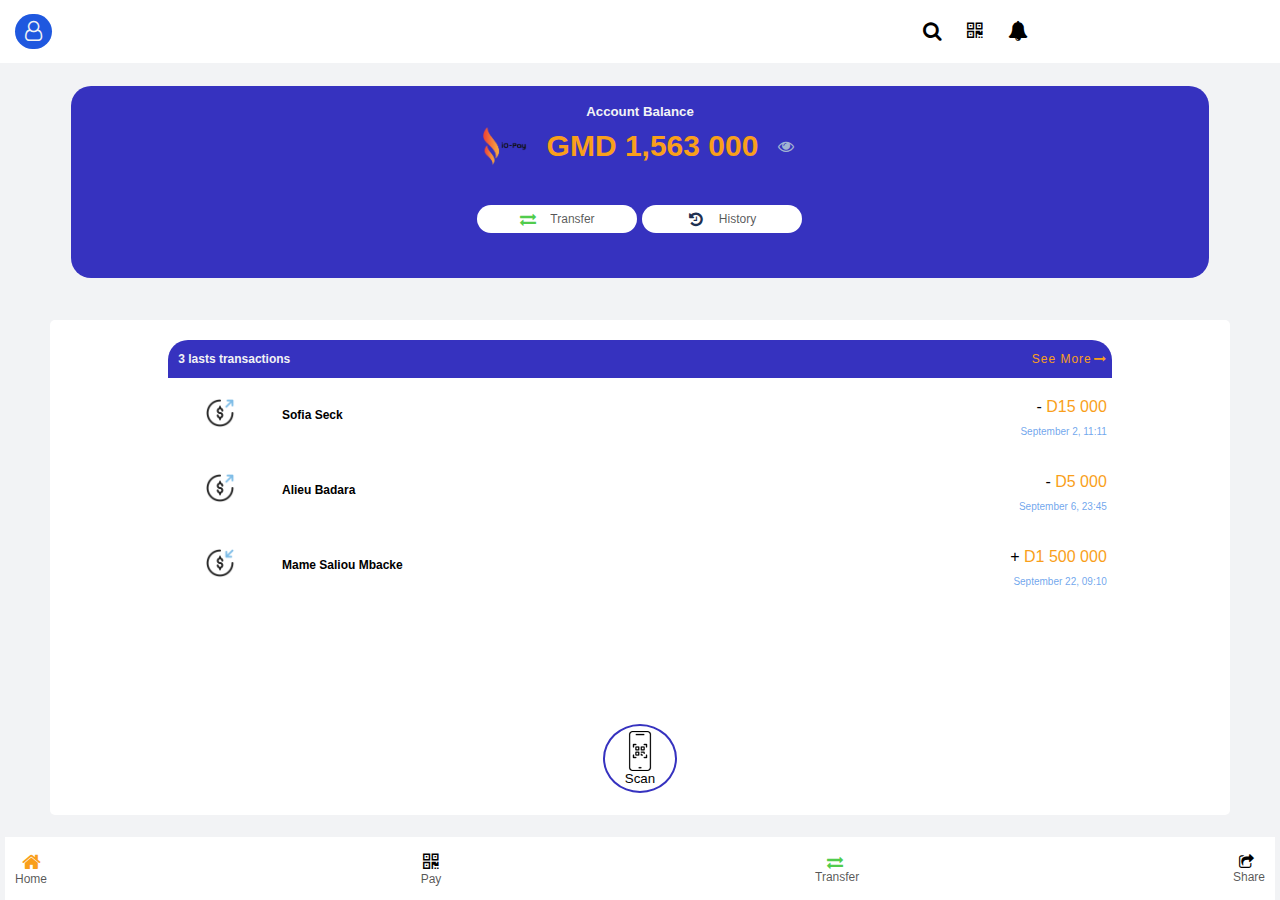
<file: index.html>
<!DOCTYPE html>
<html lang="en">

<head>
    <meta charset="UTF-8">
    <meta http-equiv="X-UA-Compatible" content="IE=edge">
    <meta name="viewport" content="width=device-width, initial-scale=1.0">
    <title>iO-Pay</title>
    <link rel="stylesheet" href="./styles.css" />
    <link href="https://fonts.cdnfonts.com/css/gill-sans-std" rel="stylesheet">
    <link rel="stylesheet" href="https://cdnjs.cloudflare.com/ajax/libs/font-awesome/4.7.0/css/font-awesome.min.css">
    <!-- <link rel="stylesheet" href="https://fonts.googleapis.com/css2?family=Roboto:wght@400;700&display=swap"> -->

</head>


<body class="body">
    <div class="navbar">
        <div class="profileImg">
            <a href="/login.html" class="linkIcon">
                <i class="fa fa-user-o" aria-hidden="true" style="font-size: 20px;"></i>
                <!-- <i class="fa fa-user-o" aria-hidden="true" style="color: aliceblue;"></i> -->
            </a>
        </div>
        <!-- <div class="iopayIcon">
            <img src="./images/iopayicon.png" alt="recieveIcon" width="45px" height="40px">
        </div> -->
        <div class="navLink">
            <ul class="itemContainer">
                <li class="navList">
                    <i class="fa fa-search" aria-hidden="true" style="font-size: 20px;"></i>
                </li>
                <li class="navList">
                    <a href="/scanToPay.html" style="color:inherit">
                        <i class="fa fa-qrcode" aria-hidden="true" style="font-size: 20px;"></i>
                    </a>
                </li>
                <li class="navList">
                    <i class="fa fa-bell" aria-hidden="true" style="font-size: 20px;"></i>
                </li>
            </ul>
        </div>
    </div>


    <div class="homeArticle">


        <div class="head">
            <div class="soldContainer">
                <h5 class="soldeTitle">Account Balance</h5>
                <div class="mySold">
                     <img src="./images/iopayicon.png" alt="recieveIcon" width="45px" height="40px">
                     <!-- <img src="./images/dollar.png" alt="recieveIcon" width="40px" height="30px"> -->
                     <p class="solodNumber">GMD 1,563 000</p>
                     <i class="fa fa-eye" aria-hidden="true" style="width: 20px;"></i>
                </div>
            </div>

           

            <div class="secondNavContainer">
                <div class="item">
                    <a href="/transfer.html" class="aLinkHead">
                        <i class="fa fa-exchange" aria-hidden="true" style="width: 20px;"></i>
                        <span class="footerLabel">Transfer</span>
                    </a>
                    <a href="/history.html" class="aLinkHead">

                        <i class="fa fa-history" aria-hidden="true" style="width: 20px;"></i>
                        <span class="footerLabel">History</span>
                    </a>
                </div>

            </div>
        </div>


        <div class="bodyPage">
            <div class="lastBill" id="lastBillHome">
                <div class="headerbill">
                    <p class="textHeadBill">3 lasts transactions</p>
                    <span class="seePlus"><a href="/history.html"
                        style="display: flex;justify-content: center;align-items: center;color:inherit">See More <i style="margin-left: 2px;" class="fa fa-long-arrow-right" aria-hidden="true"></i></a></span>
                </div>
                <div class="bodyBill"> 
                    <div class="billInfo">
                        <div class="first">
                            <div class="iconContainer">
                                <div class="sendContainer">
                                    <img src="./images/send-money.png" alt="recieveIcon" width="30px" height="30px">
                                </div>
                            </div>
                            <div class="recieverNameContainer">
                                <span class="receiverName">Sofia Seck</span>
                             
                            </div>
                        </div>
                        <div class="moneyDetail">
                            <span class="sendAmount">- <span class="money">D15 000</span></span>
                            <p class="dateTransfert"> September 2, 11:11</p>
                        </div>
                    </div>

                    <div class="billInfo">
                        <div class="first">
                            <div class="iconContainer">
                                <div class="sendContainer">
                                    <img src="./images/send-money.png" alt="recieveIcon" width="30px" height="30px">
                                </div>
                            </div>
                            <div class="recieverNameContainer">
                                <span class="receiverName">Alieu Badara</span>
                                
                            </div>
                        </div>
                        <div class="moneyDetail">
                            <span class="sendAmount">- <span class="money">D5 000</span></span>
                            <p class="dateTransfert"> September 6, 23:45</p>
                        </div>
                    </div>

                    <div class="billInfo">
                        <div class="first">
                            <div class="iconContainer">
                                <div class="recieveContainer">
                                    <img src="./images/receive-money.png" alt="recieveIcon" width="30px" height="30px">
                                </div>
                            </div>
                            <div class="recieverNameContainer">
                                <span class="receiverName">Mame Saliou Mbacke</span>
                               
                            </div>
                        </div>
                        <div class="moneyDetail">
                            <span class="sendAmount">+ <span class="money">D1 500 000</span></span>
                            <p class="dateTransfert"> September 22, 09:10</p>
                        </div>
                    </div>



                </div>

                <div class="opencAMcONTAINER">
                    <button onclick="" class="scanBtn">
                        <img class="scanImg" src="./images/qr-code-scan.png" alt="recieveIcon" width="40px" height="40px">
                        <span>Scan</span>
                    </button>
                    
                </div>
            </div>
        </div>


    </div>

    <footer class="footer">
        <div class="footerLink">
            <ul class="footerItem">

                <li class="footerList" style="margin-left: -30px;">
                    <a href="/" class="footerList">
                        <i class="fa fa-home" aria-hidden="true" style="font-size: 20px;"></i>
                        <span class="footerLabel">Home</span>
                    </a>
                </li>

                <li class="footerList">
                    <a href="/scanToPay.html" class="footerList">
                        <i class="fa fa-qrcode" aria-hidden="true" style="font-size: 20px;"></i>
                        <span class="footerLabel">Pay</span>
                    </a>
                </li>
                <li class="footerList">
                    <a href="/transfer.html" class="footerList">
                        <i class="fa fa-exchange" aria-hidden="true" style="width: 20px;"></i>
                        <span class="footerLabel">Transfer</span>
                    </a>
                </li>
                <li class="footerList" style="margin-right: 10px;">
                    <i class="fa fa-share-square-o" aria-hidden="true" style="width: 20px;"></i>
                    <span class="footerLabel">Share</span>
                </li>
            </ul>
        </div>
    </footer>
</body>


</html>
</file>
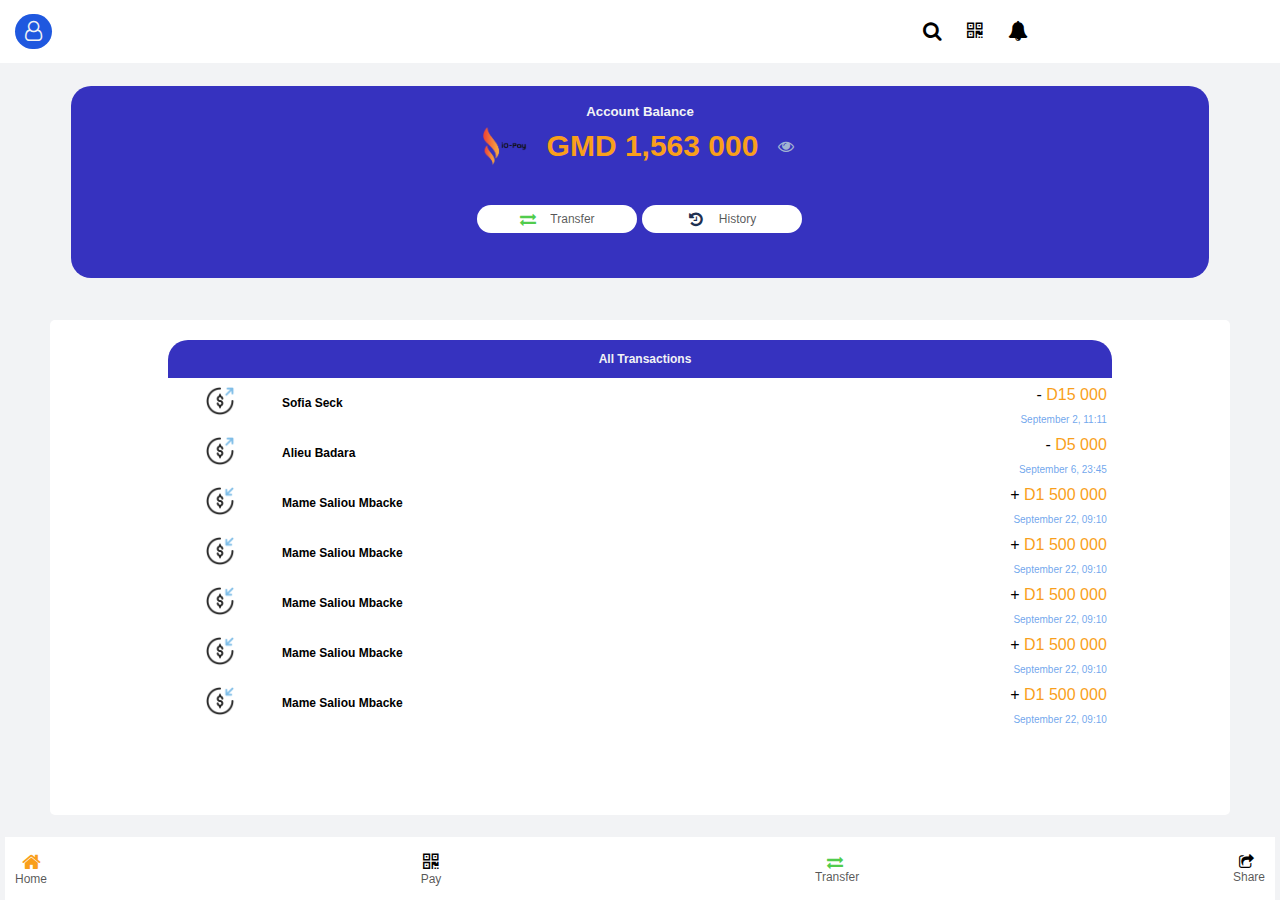
<file: history.html>
<!DOCTYPE html>
<html lang="en">

<head>
    <meta charset="UTF-8">
    <meta http-equiv="X-UA-Compatible" content="IE=edge">
    <meta name="viewport" content="width=device-width, initial-scale=1.0">
    <title>iO-Pay</title>
    <link rel="stylesheet" href="./history.css" />
    <link href="https://fonts.cdnfonts.com/css/gill-sans-std" rel="stylesheet">
    <link rel="stylesheet" href="https://cdnjs.cloudflare.com/ajax/libs/font-awesome/4.7.0/css/font-awesome.min.css">
    <!-- <link rel="stylesheet" href="https://fonts.googleapis.com/css2?family=Roboto:wght@400;700&display=swap"> -->

</head>


<body class="body">
    <div class="navbar">
        <div class="profileImg">
            <a href="/login.html" class="linkIcon">
                <i class="fa fa-user-o" aria-hidden="true" style="font-size: 20px;"></i>
                <!-- <i class="fa fa-user-o" aria-hidden="true" style="color: aliceblue;"></i> -->
            </a>
        </div>
        <!-- <div class="iopayIcon">
            <img src="./images/iopayicon.png" alt="recieveIcon" width="45px" height="40px">
        </div> -->
        <div class="navLink">
            <ul class="itemContainer">
                <li class="navList">
                    <i class="fa fa-search" aria-hidden="true" style="font-size: 20px;"></i>
                </li>
                <li class="navList">
                    <a href="/scanToPay.html" style="color:inherit">
                        <i class="fa fa-qrcode" aria-hidden="true" style="font-size: 20px;"></i>
                    </a>
                </li>
                <li class="navList">
                    <i class="fa fa-bell" aria-hidden="true" style="font-size: 20px;"></i>
                </li>
            </ul>
        </div>
    </div>


    <div class="homeArticle">


        <div class="head">
            <div class="soldContainer">
                <h5 class="soldeTitle">Account Balance</h5>
                <div class="mySold">
                     <img src="./images/iopayicon.png" alt="recieveIcon" width="45px" height="40px">
                     <!-- <img src="./images/dollar.png" alt="recieveIcon" width="40px" height="30px"> -->
                     <p class="solodNumber">GMD 1,563 000</p>
                     <i class="fa fa-eye" aria-hidden="true" style="width: 20px;"></i>
                </div>
            </div>

           

            <div class="secondNavContainer">
                <div class="item">
                    <a href="/transfer.html" class="aLinkHead">
                        <i class="fa fa-exchange" aria-hidden="true" style="width: 20px;"></i>
                        <span class="footerLabel">Transfer</span>
                    </a>
                    <a href="/history.html" class="aLinkHead">

                        <i class="fa fa-history" aria-hidden="true" style="width: 20px;"></i>
                        <span class="footerLabel">History</span>
                    </a>
                </div>

            </div>
        </div>


        <div class="bodyPage">
            <div class="lastBill" id="lastBillHome">
                <div class="headerbill">
                    <p class="textHeadBill">All Transactions</p>
                </div>
                <div class="bodyBill"> 
                    <div class="billInfo">
                        <div class="first">
                            <div class="iconContainer">
                                <div class="sendContainer">
                                    <img src="./images/send-money.png" alt="recieveIcon" width="30px" height="30px">
                                </div>
                            </div>
                            <div class="recieverNameContainer">
                                <span class="receiverName">Sofia Seck</span>
                             
                            </div>
                        </div>
                        <div class="moneyDetail">
                            <span class="sendAmount">- <span class="money">D15 000</span></span>
                            <p class="dateTransfert"> September 2, 11:11</p>
                        </div>
                    </div>

                    <div class="billInfo">
                        <div class="first">
                            <div class="iconContainer">
                                <div class="sendContainer">
                                    <img src="./images/send-money.png" alt="recieveIcon" width="30px" height="30px">
                                </div>
                            </div>
                            <div class="recieverNameContainer">
                                <span class="receiverName">Alieu Badara</span>
                                
                            </div>
                        </div>
                        <div class="moneyDetail">
                            <span class="sendAmount">- <span class="money">D5 000</span></span>
                            <p class="dateTransfert"> September 6, 23:45</p>
                        </div>
                    </div>

                    <div class="billInfo">
                        <div class="first">
                            <div class="iconContainer">
                                <div class="recieveContainer">
                                    <img src="./images/receive-money.png" alt="recieveIcon" width="30px" height="30px">
                                </div>
                            </div>
                            <div class="recieverNameContainer">
                                <span class="receiverName">Mame Saliou Mbacke</span>
                               
                            </div>
                        </div>
                        <div class="moneyDetail">
                            <span class="sendAmount">+ <span class="money">D1 500 000</span></span>
                            <p class="dateTransfert"> September 22, 09:10</p>
                        </div>
                    </div>
                    <div class="billInfo">
                        <div class="first">
                            <div class="iconContainer">
                                <div class="recieveContainer">
                                    <img src="./images/receive-money.png" alt="recieveIcon" width="30px" height="30px">
                                </div>
                            </div>
                            <div class="recieverNameContainer">
                                <span class="receiverName">Mame Saliou Mbacke</span>
                               
                            </div>
                        </div>
                        <div class="moneyDetail">
                            <span class="sendAmount">+ <span class="money">D1 500 000</span></span>
                            <p class="dateTransfert"> September 22, 09:10</p>
                        </div>
                    </div>
                    <div class="billInfo">
                        <div class="first">
                            <div class="iconContainer">
                                <div class="recieveContainer">
                                    <img src="./images/receive-money.png" alt="recieveIcon" width="30px" height="30px">
                                </div>
                            </div>
                            <div class="recieverNameContainer">
                                <span class="receiverName">Mame Saliou Mbacke</span>
                               
                            </div>
                        </div>
                        <div class="moneyDetail">
                            <span class="sendAmount">+ <span class="money">D1 500 000</span></span>
                            <p class="dateTransfert"> September 22, 09:10</p>
                        </div>
                    </div>
                    <div class="billInfo">
                        <div class="first">
                            <div class="iconContainer">
                                <div class="recieveContainer">
                                    <img src="./images/receive-money.png" alt="recieveIcon" width="30px" height="30px">
                                </div>
                            </div>
                            <div class="recieverNameContainer">
                                <span class="receiverName">Mame Saliou Mbacke</span>
                               
                            </div>
                        </div>
                        <div class="moneyDetail">
                            <span class="sendAmount">+ <span class="money">D1 500 000</span></span>
                            <p class="dateTransfert"> September 22, 09:10</p>
                        </div>
                    </div>
                    <div class="billInfo">
                        <div class="first">
                            <div class="iconContainer">
                                <div class="recieveContainer">
                                    <img src="./images/receive-money.png" alt="recieveIcon" width="30px" height="30px">
                                </div>
                            </div>
                            <div class="recieverNameContainer">
                                <span class="receiverName">Mame Saliou Mbacke</span>
                               
                            </div>
                        </div>
                        <div class="moneyDetail">
                            <span class="sendAmount">+ <span class="money">D1 500 000</span></span>
                            <p class="dateTransfert"> September 22, 09:10</p>
                        </div>
                    </div>


                </div>

               
            </div>
        </div>


    </div>

    <footer class="footer">
        <div class="footerLink">
            <ul class="footerItem">

                <li class="footerList" style="margin-left: -30px;">
                    <a href="/" class="footerList">
                        <i class="fa fa-home" aria-hidden="true" style="font-size: 20px;"></i>
                        <span class="footerLabel">Home</span>
                    </a>
                </li>

                <li class="footerList">
                    <a href="/scanToPay.html" class="footerList">
                        <i class="fa fa-qrcode" aria-hidden="true" style="font-size: 20px;"></i>
                        <span class="footerLabel">Pay</span>
                    </a>
                </li>
                <li class="footerList">
                    <a href="/transfer.html" class="footerList">
                        <i class="fa fa-exchange" aria-hidden="true" style="width: 20px;"></i>
                        <span class="footerLabel">Transfer</span>
                    </a>
                </li>
                <li class="footerList" style="margin-right: 10px;">
                    <i class="fa fa-share-square-o" aria-hidden="true" style="width: 20px;"></i>
                    <span class="footerLabel">Share</span>
                </li>
            </ul>
        </div>
    </footer>
</body>


</html>
</file>
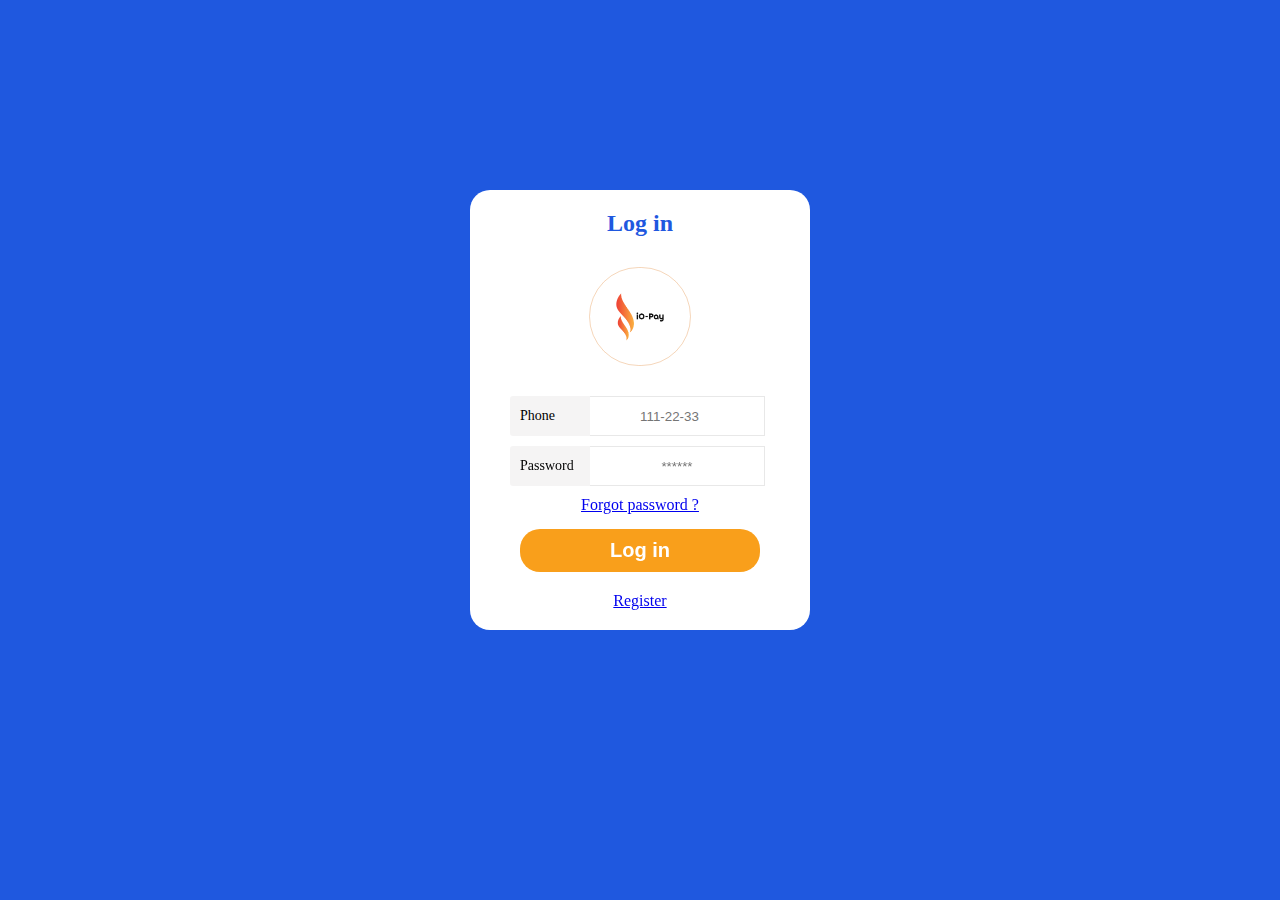
<file: login.html>
<!DOCTYPE html>
<html lang="en">
<head>
    <meta charset="UTF-8">
    <meta http-equiv="X-UA-Compatible" content="IE=edge">
    <meta name="viewport" content="width=device-width, initial-scale=1.0">
    <title>iO-Pay</title>
    <link rel="stylesheet" href="../login.css" />
    <link rel="stylesheet" href="https://cdnjs.cloudflare.com/ajax/libs/font-awesome/4.7.0/css/font-awesome.min.css">
</head>
<body class="body">
    
    <div class="bodyContainer">
        <div class="containerLogin">
            <form action="/action_page.php" >
                <div class="loginContainer">
                    <span class="headerLogin"> Log in</span>
                    <div class="imgContainer">
                        <img src="./images/iopayicon.png" alt="recieveIcon" width="50px" height="50px">
                    </div>
                    <div class="input-group">
                        <div class="input-group-label">
                            <span class="input-group-text" id="">
                                <!-- <i class="fa fa-user-circle" aria-hidden="true" style="margin-right: 5px;"></i>
                                </i> -->
                                Phone
                            </span>
                        </div>
                        <input type="number" placeholder="111-22-33" class="form-control" id="inputFirst">
                    </div>
    
                    <div class="input-group">
                        <div class="input-group-label">
                        <span class="input-group-text" id="">
                            <!-- <i class="fa fa-money iconMoney" aria-hidden="true" style="margin-right: 5px"></i> -->
                            Password</span>
                        </div>
                        <input type="password" placeholder="******" class="form-control" id="inputSecond">
                    </div>
                    <a href="recoverPass.html" class="forgetPass">
                        Forgot password ?
                    </a>
                    <button class="login">Log in</button>
                    <a href="/register.html">Register</a>
                </div>
            </form>
        </div>
    </div>
    
</body>
</html>
</file>
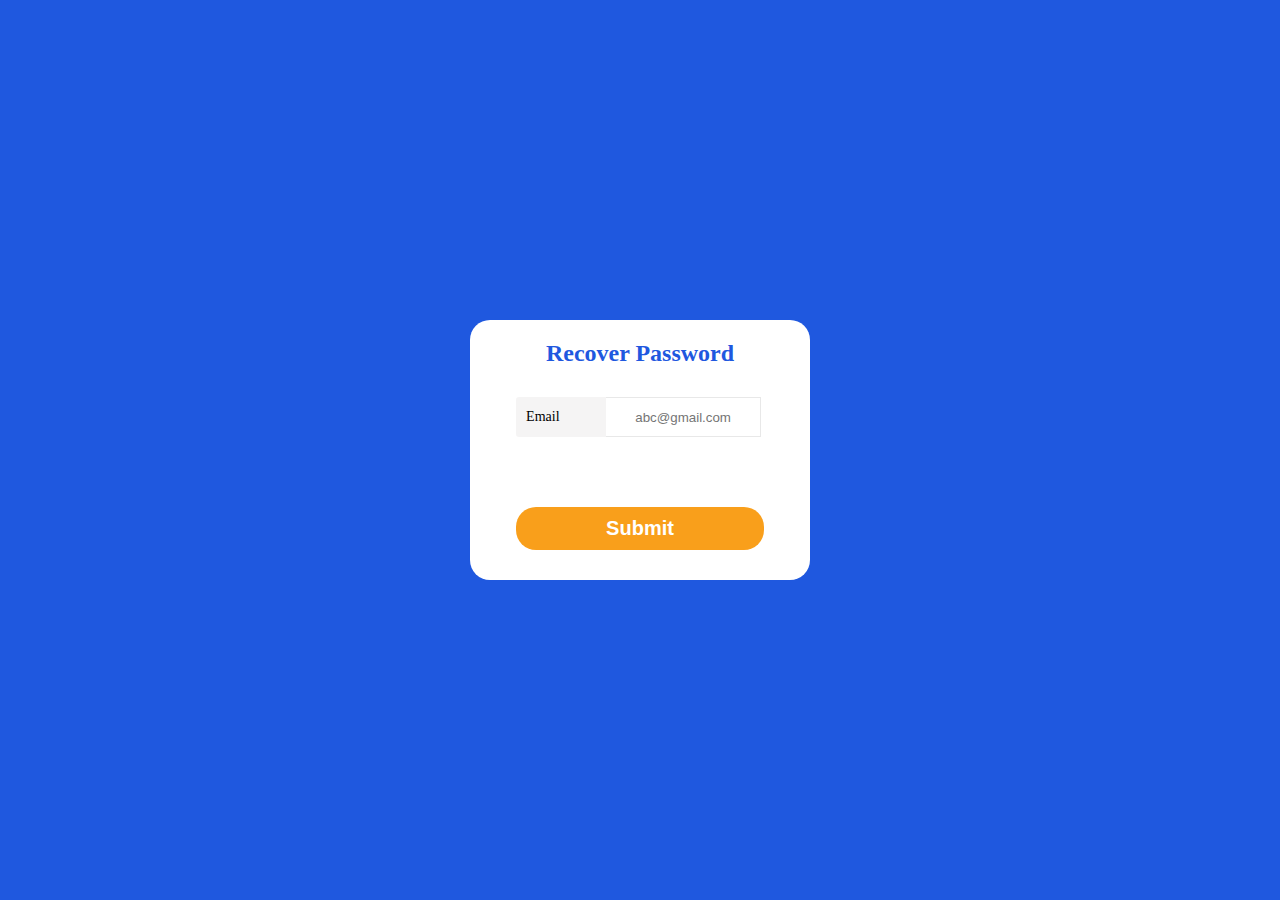
<file: recoverPass.html>
<!DOCTYPE html>
<html lang="en">

<head>
    <meta charset="UTF-8">
    <meta http-equiv="X-UA-Compatible" content="IE=edge">
    <meta name="viewport" content="width=device-width, initial-scale=1.0">
    <title>iO-Pay</title>
    <link rel="stylesheet" href="/forgetPass.css" />
    <link rel="stylesheet" href="https://cdnjs.cloudflare.com/ajax/libs/font-awesome/4.7.0/css/font-awesome.min.css">
</head>

<body >
    <div class="bodyContainer">
        <div class="forgetContainer">
            <form action="/action_page.php">
                <div class="EmailContainer">
                    <span class="headerEmail">Recover Password</span>

                    <form action="submit" class="formContainer">
                        <div class="input-group">
                            <div class="input-group-label">
                                <span class="input-group-text" id="">
                                    <!-- <i class="fa fa-user-circle" aria-hidden="true" style="margin-right: 5px;"></i>
                            </i> -->
                                    Email</span>
                            </div>
                            <input type="email" placeholder="abc@gmail.com" class="form-control" id="inputFirst">
                        </div>

                        <button class="login">Submit</button>
                    </form>
                </div>
            </form>
        </div>
    </div>
</body>

</html>
</file>
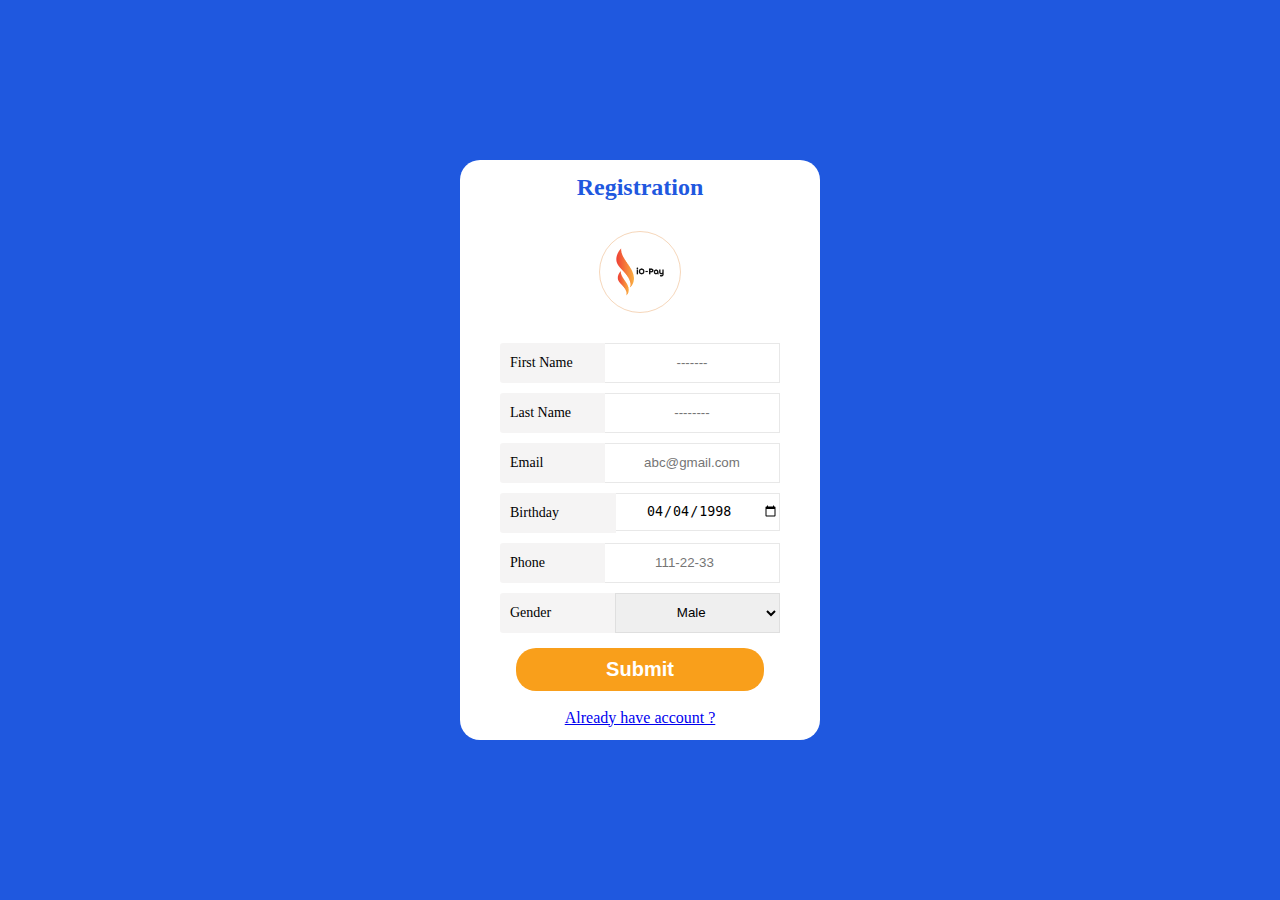
<file: register.html>
<!DOCTYPE html>
<html lang="en">
<head>
    <meta charset="UTF-8">
    <meta http-equiv="X-UA-Compatible" content="IE=edge">
    <meta name="viewport" content="width=device-width, initial-scale=1.0">
    <title>iO-Pay</title>
    <link rel="stylesheet" href="/register.css" />
    <link rel="stylesheet" href="https://cdnjs.cloudflare.com/ajax/libs/font-awesome/4.7.0/css/font-awesome.min.css">
</head>
<body>
    <div class="bodyContainer">
        <div class="RegisterContainer">
    
            <form action="submit" class="formcONTAINER">
                <div class="loginContainer">
                    <span class="headerRegister"> Registration</span>
                    <div class="imgContainer">
                        <img src="./images/iopayicon.png" alt="recieveIcon" width="50px" height="50px">
                    </div>
                    <div class="input-group">
                        <div class="input-group-label">
                            <span class="input-group-text" id="">
                                <!-- <i class="fa fa-user-circle" aria-hidden="true" style="margin-right: 5px;"></i>
                         </i> -->
                                First Name</span>
                        </div>
                        <input type="text" placeholder="-------" class="form-control" id="inputFirst">
                    </div>
    
                    <div class="input-group">
                        <div class="input-group-label">
                            <span class="input-group-text" id="">
                                <!-- <i class="fa fa-user-circle" aria-hidden="true" style="margin-right: 5px;"></i>
                         </i> -->
                                Last Name</span>
                        </div>
                        <input type="text" placeholder="--------" class="form-control" id="inputFirst">
                    </div>
    
                    <div class="input-group">
                        <div class="input-group-label">
                            <span class="input-group-text" id="">
                                <!-- <i class="fa fa-user-circle" aria-hidden="true" style="margin-right: 5px;"></i>
                         </i> -->
                                Email  </span>
                        </div>
                        <input type="email" placeholder="abc@gmail.com" class="form-control" id="inputFirst">
                    </div>
    
                    <div class="input-group">
                        <div class="input-group-label">
                            <span class="input-group-text" id="">
                                <!-- <i class="fa fa-user-circle" aria-hidden="true" style="margin-right: 5px;"></i>
                         </i> -->
                                Birthday</span>
                        </div>
                        <input type="date" value="1998-04-04" min="1900-01-01" max="2005-01-01" class="form-control" style="text-align: center;">
                    </div>
    
                    <div class="input-group">
                        <div class="input-group-label">
                            <span class="input-group-text" id="">
                                <!-- <i class="fa fa-user-circle" aria-hidden="true" style="margin-right: 5px;"></i>
                         </i> -->
                                Phone</span>
                        </div>
                        <input type="number" placeholder="111-22-33" class="form-control">
                    </div>
    
                    <div class="input-group">
                        <div class="input-group-label">
                            <span class="input-group-text" id="">
                                <!-- <i class="fa fa-money iconMoney" aria-hidden="true" style="margin-right: 5px"></i> -->
                                Gender</span>
                        </div>
                        <select name="cars" id="selectButton">
                            <option value="volvo">Male</option>
                            <option value="saab">Female</option>
                        </select>
                    </div>
    
                    <button class="login">Submit</button>
                    <br />
                    <a href="/login.html" class="alreadyHaveAccount">Already have account ?</a>
                </div>
            </form>
        </div>
    </div>
    
</body>
</html>
</file>
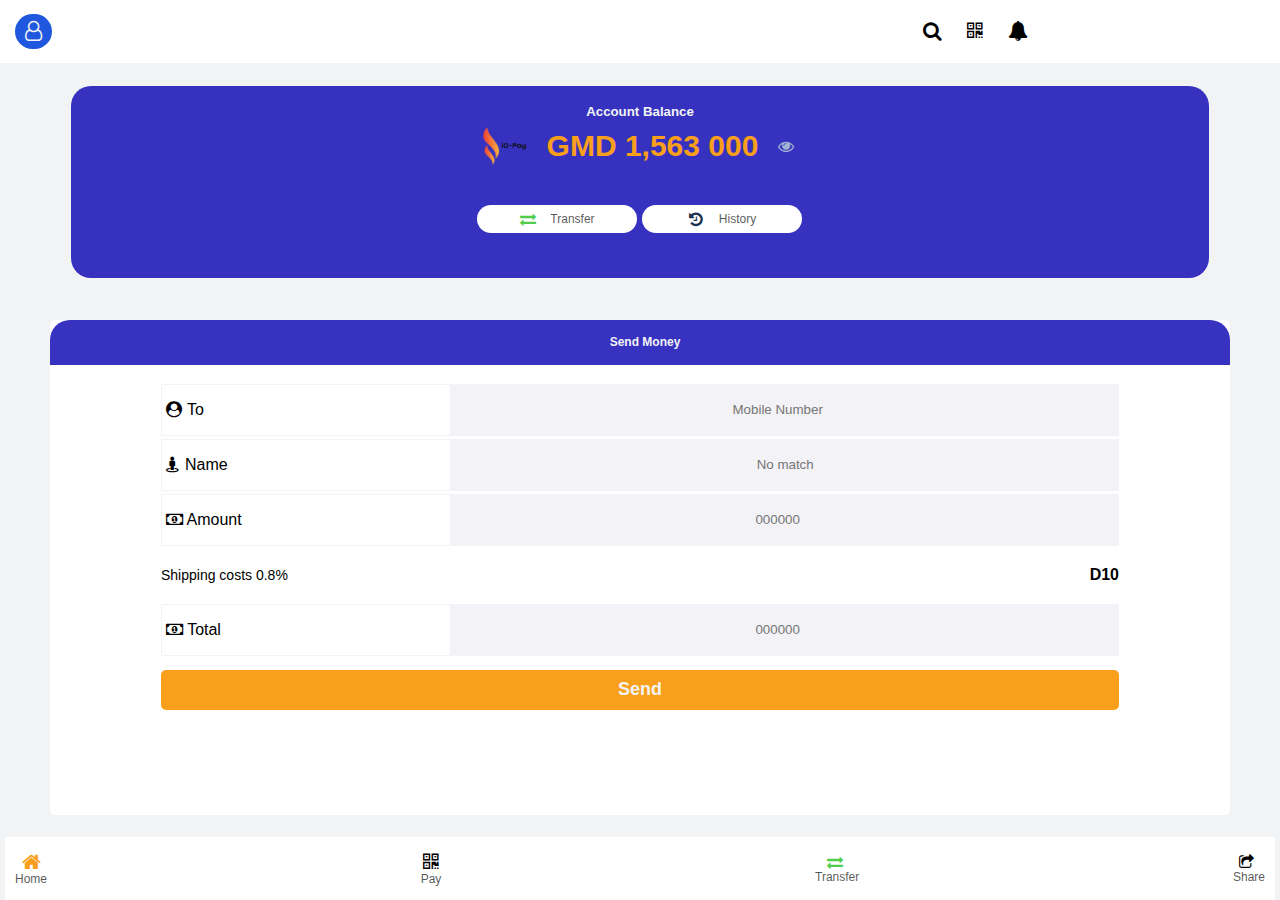
<file: transfer.html>
<!DOCTYPE html>
<html lang="en">

<head>
    <meta charset="UTF-8">
    <meta http-equiv="X-UA-Compatible" content="IE=edge">
    <meta name="viewport" content="width=device-width, initial-scale=1.0">
    <title>iO-Pay</title>
    <link rel="stylesheet" href="./transfer.css" />
    <link href="https://fonts.cdnfonts.com/css/gill-sans-std" rel="stylesheet">
    <link rel="stylesheet" href="https://cdnjs.cloudflare.com/ajax/libs/font-awesome/4.7.0/css/font-awesome.min.css">
    <!-- <link rel="stylesheet" href="https://fonts.googleapis.com/css2?family=Roboto:wght@400;700&display=swap"> -->

</head>


<body class="body">
    <div class="navbar">
        <div class="profileImg">
            <a href="/login.html" class="linkIcon">
                <i class="fa fa-user-o" aria-hidden="true" style="font-size: 20px;"></i>
            </a>
        </div>
        <!-- <div class="iopayIcon">
            <img src="./images/iopayicon.png" alt="recieveIcon" width="45px" height="40px">
        </div> -->
        <div class="navLink">
            <ul class="itemContainer">
                <li class="navList">
                    <i class="fa fa-search" aria-hidden="true" style="font-size: 20px;"></i>
                </li>
                <li class="navList">
                    <a href="/scanToPay.html" style="color:inherit">
                        <i class="fa fa-qrcode" aria-hidden="true" style="font-size: 20px;"></i>
                    </a>
                </li>
                <li class="navList">
                    <i class="fa fa-bell" aria-hidden="true" style="font-size: 20px;"></i>
                </li>
            </ul>
        </div>
    </div>


    <div class="homeArticle">


        <div class="head">
            <div class="soldContainer">
            <h5 class="soldeTitle">Account Balance</h5>
               <div class="mySold">
                    <img src="./images/iopayicon.png" alt="recieveIcon" width="45px" height="40px">
                    <!-- <img src="./images/dollar.png" alt="recieveIcon" width="40px" height="30px"> -->
                    <p class="solodNumber">GMD 1,563 000</p>
                    <i class="fa fa-eye" aria-hidden="true" style="width: 20px;"></i>
               </div>
            </div>

           

            <div class="secondNavContainer">
                <div class="item">
                    <a href="/transfer.html" class="aLinkHead">
                        <i class="fa fa-exchange" aria-hidden="true" style="width: 20px;"></i>
                        <span class="footerLabel">Transfer</span>
                    </a>
                    <a href="/history.html" class="aLinkHead">

                        <i class="fa fa-history" aria-hidden="true" style="width: 20px;"></i>
                        <span class="footerLabel">History</span>
                    </a>
                </div>

            </div>
        </div>


        <div class="bodyPage">
                <div class="headerbill">
                    <p class="textHeadBill">Send Money</p>
                </div>
                <div class="transfertContainer">
                    <form action="submit" class="transterFormContainer">
                        <div class="inputContainer" >
                            <div class="labelContainer">
                                <span  id="" class="labelText"><i class="fa fa-user-circle" id="'icons" aria-hidden="true"
                                        style="margin-right: 5px;"></i></i>To</span>
                            </div>
                            <input type="number" placeholder="Mobile Number" class="inputField" id="inputFirst">
                        </div>
                        <div class="inputContainer">
                            <div class="labelContainer">
                                <span  id="" class="labelText"><i class="fa fa-street-view" id="'icons" aria-hidden="true"
                                        style="margin-right: 5px"></i>Name</span>
                            </div>
                            <input type="text" disabled placeholder="No match" class="inputField" id="inputSecond">
                        </div>
    
                        <div class="inputContainer">
                            <div class="labelContainer">
                                <span  id="" class="labelText"><i class="fa fa-money iconMoney" id="'icons" aria-hidden="true"
                                        ></i> Amount </span>
                            </div>
                            <input type="number" placeholder="000000" class="inputField" >
                        </div>
    
                        <div class="inputContainer">
                            <span class="fraiText">Shipping costs 0.8%</span>
                            <span class="fraiMontant">D10</span>
                        </div>
    
                        <div class="inputContainer">
                            <div class="labelContainer">
                                <span class="labelText" id="">
                                    <i class="fa fa-money iconMoney" aria-hidden="true" id="'icons"></i>
                                    Total 
                                </span>
                            </div>
                            <input type="number" disabled placeholder="000000" class="inputField"  >
                        </div>
    
                        <!-- <div class="sendCodeContainer">
                            <p class="sendCode">Transfer with code</p>
                            <label class="switch">
                                <input type="checkbox" checked>
                                <span class="slider round"></span>
                            </label>
    
                        </div> -->
                        <div class="btnContainer">
                            <button type="button" class="validBtn">Send</button>
                        </div> 
                    </form>
                </div>
        </div>


    </div>

    <footer class="footer">
        <div class="footerLink">
            <ul class="footerItem">

                <li class="footerList" style="margin-left: -30px;">
                    <a href="/" class="footerList">
                        <i class="fa fa-home" aria-hidden="true" style="font-size: 20px;"></i>
                        <span class="footerLabel">Home</span>
                    </a>
                </li>

                <li class="footerList">
                    <a href="/scanToPay.html" class="footerList">
                        <i class="fa fa-qrcode" aria-hidden="true" style="font-size: 20px;"></i>
                        <span class="footerLabel">Pay</span>
                    </a>
                </li>
                <li class="footerList">
                    <a href="/transfer.html" class="footerList">
                        <i class="fa fa-exchange" aria-hidden="true" style="width: 20px;"></i>
                        <span class="footerLabel">Transfer</span>
                    </a>
                </li>
                <li class="footerList" style="margin-right: 10px;">
                    <i class="fa fa-share-square-o" aria-hidden="true" style="width: 20px;"></i>
                    <span class="footerLabel">Share</span>
                </li>
            </ul>
        </div>
    </footer>
</body>


</html>
</file>
<file: styles.css>
.body {
  display: flex;
  flex-direction: column;
  align-items: center;
  box-sizing: border-box;
  margin: 0;
  height: 100vh;
  /* border: 5px solid red; */
  background-color: #f2f3f5;
  font-family: 'Gill Sans', 'Gill Sans MT', Calibri, 'Trebuchet MS', sans-serif;
  overflow: hidden;
}
/* style navbar start here */

.navbar {
  width: 100%;
    height: 7vh;
    display: flex;
    justify-content: space-between;
    align-items: center;
    background-color: #fff;
    /* top: 0; */
    /* position: fixed; */
    /* border: 1px solid rgb(255, 0, 72); */
    /* margin-bottom: 100px; */
    left: 5px;
    right: 5px;
    overflow: hidden;
}
.profileImg {
  display: flex;
  justify-content: center;
  align-items: center;
  height: 30px;
  color: aliceblue;
  margin-left: 15px;
  
}
.linkIcon {
  padding: 7px 10px;
  border-radius: 20px;
  background-color: #1f58df;
  color: #f2f3f5;
}
.userIcon {
  border:1px solid #0a0a0a;
  border-radius: 20px;
  padding: 5px;
}
.iopayIcon {
  display: flex;
  align-items: center;
  justify-content: center;
  width: 40%;
  /* border: 1px solid red; */
}
.navLink {
    display: flex;
    justify-content: center;
    align-items: center;
    width: 50%;
    height: 50px;
    /* border: 1px solid red; */
}
.itemContainer {
    display: flex;
    justify-content: center;
    align-items: center;
    gap: 25px;
    margin-right: 10px;
    height: 50px;
}

.navList{
    list-style: none;
   
}
a {
 text-decoration: none;
}

/* style navbar end here */

/* style body start here */

.homeArticle {
    display: flex;
    flex-direction: column;
    justify-content: space-around;
    align-items: center;
    margin-top: 2.5px;
    width: 97%; 
    height: 85vh;
    /* border: 1px solid blue; */
    /* z-index: 1; */
}
/* ...........BLUE COMPONENT STYLE START HERE..... */
.head {
    display: flex;
    flex-direction: column;
    justify-content: center;
    align-items: center;
    background-color:  #3632bf;
    /* border: 1px solid blue; */
    border-radius: 20px;
    border: none;
    color: #fff;
    width: 90%;
    height: 20vh;
    overflow: hidden;
    z-index: 1;
    padding: 6px 10px;
    /* border: 2px solid red; */
    /* margin-top: -17px; */
}
.soldContainer {
  display: flex;
  flex-direction: column;
  justify-content: center;
  align-items: center;
  height: 10vh;
  /* background-color: #f1f3f5; */
  border-bottom-left-radius: 20px;
  border-bottom-right-radius: 20px;
  margin-top: -5px;
}
.soldeTitle {
  color: #f2f3f5;
  /* color: #1f58df; */
  /* border: 1px solid red; */
  /* margin-top: 10px; */
}
.mySold {
    display: flex;
    justify-content: center;
    align-items: center;
    gap: 20px;
    height: 50px;
    /* border: 1px solid rgb(156, 156, 190); */
    padding: 0px 10px;
    margin-top: -20px;
    margin-bottom: 5px;
}
/* .soldeTitle {
    display: flex;
    justify-content: center;
    align-items: center;
    height: 5vh;
    color: rgb(161, 179, 210);
  } */
  .fa-eye {
    color: rgb(161, 179, 210);
  }
  .solodNumber {
    color:#f99f1b;
    font-weight: 600;
    font-size: 30px;
   
  
  }
  .miseAjour {
   font-size: 12px;
   margin-top: -5px;
  }
  .cardImg {
    display: flex;
    justify-content: center;
    align-items: center;
  
  }
  .fa-credit-card {
    color: rgb(161, 179, 210);
  }
.myAccount {
    color: #1f58df;
    font-size: 24px;
}
.footerLabel {
  font-size: 12px;
  color: #000000ab;
}
.fa-exchange {
  color: #51cc4d;
}
.fa-money {
  color: #2a85e5;
}
.fa-history {
  color:rgb(30, 48, 80) ;
}
/* .soldContainer {
    display: flex;
    flex-direction: column;
 
    align-items: center; 
    width: 100%;
    height: 150px;
    color: #fff;
    padding: 10px;
    border-radius: 20px;
    border: none;
    background-color:  #3632bf;
 
} */
.secondNavContainer {
    height: 10vh;
    /* border: 1px solid rgb(156, 156, 190); */
    /* padding: 10px; */
}

.item {
    display: flex;
    justify-content: space-between;
    gap: 5px;
    align-items: center;
    height: 100%;
    width: 100%;
    padding-left:0;
  
  }

  .aLinkHead {
    display: flex;
    justify-content: space-between;
    align-items: center;
    background-color: #fff;
    padding: 5px 30px;
    gap: 10px;
    /* border: 1px solid blue; */
    /* width: 100%; */
    border-radius: 20px;
    border: none;
  }
  .footerLabel {
    font-size: 12px;
    color: #000000ab;
  }
  .fa-address-card {
    color: #f99f1b;
  }
  .fa-money {
    color: #2a85e5;
  }
  .fa-history {
    color:rgb(30, 48, 80) ;
  }
/* ............BLUE COMPONENT STYLE END HERE ...........*/

/* ............LAST 3 BILLS STYLE START HERE.............. */
/* .............BODY HISTORY TRANSACTIONS.............. */
.bodyPage {
    display: flex;
    flex-direction: column;
    justify-content: flex-start;
    align-items: center; 
    /* border: 1px solid blue; */
    background-color: #fff;
    width: 95%;
    height: 55vh;
    margin-top: 10px;
    border-radius: 5px;
    overflow: hidden;
}
.lastBill {
  display: flex;
  flex-direction: column;
  width: 98%;
  height: 55vh;
  /* border: 1px solid rgb(255, 0, 47); */
} 
.headerbill {
    display: flex;
    /* justify-content: space-between; */
    /* align-items: center; */
    width: 100%;
    height: 5vh;
    margin-bottom: 10px;
    background-color: #3632bf;
    border-top-left-radius: 20px;
    border-top-right-radius: 20px;
    color: #f2f3f5;
    /* border-bottom: 1px solid rgba(128, 128, 128, 0.177); */
    /* border: 1px solid blue; */
}
.textHeadBill {
    width: 100%;
    padding-left: 10px;
}
.textHeadBill {
    font-weight: 600;
    font-size: 12px;
  }
  .seePlus {
    display: flex;
    justify-content: flex-end;
    margin-right: 5px;
    align-items: center;
    width: 100px;
    font-size: 12px;
    color: #f99f1b;
    text-decoration: none;
    letter-spacing: 1px;
    cursor: pointer;
    gap: 2px;
  }

  .bodyBill {
    display: flex;
    flex-direction: column;
    height: 40vh;
    margin-top: -10px;
  }
  .billInfo {
    display: flex;
    justify-content: space-between;
    align-items: center;
    padding: 15px 0px;
    width: 100%;
    /* border: 2px solid rgb(43, 158, 152); */
    
  }
  .first {
    display: flex;
    justify-content:flex-start ;
    align-items: center;
    width: 55%;
    padding-left: 5px;
    /* border: 5px solid rgba(128, 128, 128, 0.147); */
  }
  .recieverNameContainer {
    display: flex;
    flex-direction: column;
    justify-content: center;
    /* width: 40%; */
    height: 40px;
    padding-left: 10px;
    /* border: 5px solid rgba(128, 128, 128, 0.147); */
  }
  .receiverName {
    cursor: pointer;
    font-size: 12px;
    font-weight: bold;
  }
  .moneyDetail {
    display: flex;
    flex-direction: column;
    justify-content: center;
    align-items: flex-end;
    height: 30px;
    padding-top: 15px;
    padding-right: 5px;
    /* border: 1px solid rgba(128, 128, 128, 0.147); */
    width: 40%;
  }
  .money {
    color: #f99f1b;
  }
  .dateTransfert {
    font-size: 10px;
    color: #2779e4ac;
  }
  .botton {
    display: flex;
    justify-content: center;
    align-items: center;
  }
  .fa-user-circle-o {
    color: #1f58df;
  }
  .fa-arrow-right {
    font-size: 14px;
    
  }
  .fa-money {
    color: #1f961c;
  }
  .iconForTransfert {
    margin-right: 2px;
  }
  .iconContainer {
    display: flex;
    justify-content: center;
    align-items: center;
    /* border: 1px solid rgba(128, 128, 128, 0.147); */
    border-radius: 20px;
    width: 20%;
    height: 40px;
    margin-left: -5px;
    /* gap: 2px; */
    
  }
  .botton {
    color: #1f58df;
  }

  .opencAMcONTAINER {
    display: flex;
    justify-content: center;
    align-items: center;
    width: 100%;
    height: 20vh;
    background-color: transparent !important;
    /* border: 1px solid rgba(128, 128, 128, 0.147); */
  }
  .scanBtn {
    display: flex;
    flex-direction: column;
    justify-content: center;
    align-items: center;
    border: 2px solid #3632bf;
    border-radius: 50%;
    padding: 5px 15px;
    background-color: transparent !important;
    cursor: pointer;
  }
  button {
    border: 5px solid gray;
  }

/* style footer end here */

/* style footer end here */

/* style footer start here */

.footer {
    display: flex;
    justify-content: center;
    align-items: center;
    background-color: #fff;
    height: 7vh;
    bottom: 0;
    position: fixed;
    left: 5px;
    right: 5px;
}
.footerLink {
    display: flex;
    justify-content: center;
    align-items: center;
    width: 100%;
    height: 50px;
}
.footerItem {
    display: flex;
    justify-content: space-between;
    align-items: center;
    width: 100%;
    padding-left: -50px ;
}
.footerList {
    display: flex;
    flex-direction: column;
    justify-content: center;
    align-items: center;
    list-style: none;
    color: black;
    text-decoration: none;
}
.fa-home {
    color: #f99f1b;
  }
  .iconMoney {
    color: #000;
  }
/* style footer end here */


/* ............................................ */
/* ..............MEDIA QUERY FOR SMALL DEVICES.... */

@media (min-width: 0px) and (max-width: 320px) {
    /* .bodyContainer {
        height: 75vh;
    } */
    /* .......BLUE CONTAINER START..... */
    .secondNavContainer {
        margin-bottom: 10px;
    }
    .solodNumber {
        color:#f99f1b;
        font-weight: 600;
        font-size: 20px;
    }
    /* .soldeTitle {
        margin-top: -5px;
        
    } */
    .aLinkHead {
        display: flex;
        justify-content: center;
        align-items: center;
        padding: 0px 10px;
        width: 110px;
    }
    .bodyPage {
        /* height: 55vh; */
        /* margin-top: 20px; */
        padding: 0px 10px;
    }
    .billInfo {
        padding: 5px 0px;
    }
    .textHeadBill {
        font-size: 10px;
    }
    .moneyDetail {
        margin-right: 10px;
    }
   
    /* .......BLUE CONTAINER END..... */
}

@media (min-width: 323px) and (max-width: 359px) {
  /* .bodyContainer {
      height: 80vh;
      width: 97%;
  } */
  .head {
    width: 89%;
    height: 150px;
  }
  /* .......BLUE CONTAINER START..... */
  .solodNumber {
      color:#f99f1b;
      font-weight: 600;
      font-size: 19px;
      
  }
  /* .soldeTitle {
      margin-top: -5px;
  } */
  .aLinkHead {
      display: flex;
      justify-content: center;
      align-items: center;
      padding: 6px 20px;
      width: 110px;
  }
  /*.bodyPage {
       height: 45vh;
      margin-top: 15px; */
      /* padding-right: 10px; */
      /* border: 2px solid red; 
  }*/
  .footer {
     
      margin-top: 10px;
     
  }
  /* .......BLUE CONTAINER END..... */
}





@media (min-width: 359px) and (max-width: 425px) {
  .billInfo {
    justify-content: center;
    margin-top: 20px;
    /* border: 2px solid red; */
    margin-bottom: -20px;
  }
  .first {
    width: 40%;
    display: flex;
    /* border: 2px solid red; */
  }
  .moneyDetail {
    width:  40%;
    /* border: 2px solid red; */
  }
    .head {
      width: 90%;
      height: 150px;
    }
    /* .......BLUE CONTAINER START..... */
    .solodNumber {
        color:#f99f1b;
        font-weight: 600;
        font-size: 19px;
        
    }
    /* .soldeTitle {
        margin-top: -5px;
    } */
    .aLinkHead {
        display: flex;
        justify-content: center;
        align-items: center;
        padding: 6px 20px;
        width: 100px;
    }
   /* .bodyPage {
         height: 50vh;
        margin-top: 15px; 
        padding-right: 10px;
    }*/
    .footer {
      /* border: 1px solid red; */
        margin-top: 10px;
       
    }
    /* .......BLUE CONTAINER END..... */
}

@media (min-width: 360px) and (max-height: 570px) {
  .head {
    display: flex;
    flex-direction: column;
    justify-content: center;
    align-items: center;
    background-color:  #3632bf;
    border-radius: 20px;
    border: none;
    color: #fff;
    width: 90%;
    height: 10vh;
    overflow: hidden;
    z-index: 1;
    padding: 2px 10px;
}
.secondNavContainer {
  margin-top: 20px;
}

 .bodyPage {
  margin-top: -110px;
  margin-bottom: -50px;
 }
 .headerbill {
  display: flex;
  justify-content: center;
  align-items: center;
  width: 100%;
 }
 .textHeadBill {
  width: 60%;
 }
 .seePlus {
  width: 40%;
 }

  .billInfo {
    padding: 5px 0px;
  }
  .head {
    margin-top: -50px;
  }

  .footer {
      /* height: 50px; */
      margin-top: 10px;
  }
  /* .......BLUE CONTAINER END..... */
}

@media (min-width: 340px) and (max-width: 459px) and (max-height: 680px) {
  /* .bodyContainer {
      height: 80vh;
      width: 96.5%;
  } */
  .head {
    width: 88.5%;
    height: 150px;
    margin-left: 2px;
    /* margin-top: -5px; */
  }
  /* .......BLUE CONTAINER START..... */
  .solodNumber {
      color:#f99f1b;
      font-weight: 600;
      font-size: 19px;
  }
  /* .soldeTitle {
      margin-top: -5px;
  } */
  .aLinkHead {
      display: flex;
      justify-content: center;
      align-items: center;
      padding: 6px 20px;
      width: 100px;
  }
  /*.bodyPage {
       height: 43.5vh;
      margin-top: 15px; 
      padding-right: 10px;
      padding-bottom: 10px;
      overflow: auto;
      /* border: 2px solid red; 
      
  }*/
  .transfertContainer {
    height: 45vh;
    width: 100%;
    /* padding-top: 20px; */
    margin-left: 7px;
  }
  .transterFormContainer {
    width: 100%;
  }
  .inputContainer {
    display: flex;
    justify-content: space-between;
    align-items: center;
    height: 40px;
    /* border: 1px solid red; */
    width: 100%;
    margin-bottom: 10px;
}
.labelContainer {
    display: flex;
    justify-content: flex-start;
    align-items: center;
    border: 1px solid #aca3be24; 
    height: 100%;
   padding-left: 4px;
    width: 40%;
}
.labelText {
    font-size: 13px;
}
.inputField {
    height: 100%;
    width: 65%;
    text-align: center;
    border: none;
    background-color:#aca3be24 ;
}
  .footer {
      /* height: 50px; */
      margin-top: 10px;
      /* border: 2px solid red; */
  }
  /* .......BLUE CONTAINER END..... */
}









/* ...............STYLE FOR TABLET SCREEN........... */
@media (min-width: 712px) and (max-width: 1024px) {
  .billInfo {
    display: flex;
    justify-content: center;
    margin-top: 20px;
  }
  .first {
    width: 30%;
    display: flex;
    /* border: 2px solid red; */
  }
  .moneyDetail {
    width:  30%;
    /* border: 2px solid red; */
  }
  /* .......BLUE CONTAINER START..... */
  .solodNumber {
      color:#f99f1b;
      font-weight: 600;
      font-size: 19px;
      
  }
  /* .soldeTitle {
      margin-top: -5px;
  } */
  .aLinkHead {
      display: flex;
      justify-content: center;
      align-items: center;
      padding: 6px 20px;
      width: 120px;
  }
  /*.bodyPage {
       height: 50vh;
      margin-top: 15px; 
      padding-right: 10px;
  }*/
  .footer {
      /* height: 50px; */
      margin-top: 10px;
     
  }
  /* .......BLUE CONTAINER END..... */
}

/* ...............STYLE FOR laptop DEVICES.......... */

@media (min-width: 1024px) and (max-width: 5023px) {

  /* .bodyContainer {
      height: 90vh;
      margin: 20px auto;
      width: 700px;
  } */
  .head {
    margin-top: 4px;
  }
  /* .......BLUE CONTAINER START..... */
  .soldContainer {
    margin-top: -15px;
  }
  .solodNumber {
      color:#f99f1b;
      font-weight: 600;
      font-size: 30px;
      
  }
  /* .soldeTitle {
      margin-top: -5px;
      
  } */
  .aLinkHead {
      display: flex;
      justify-content: center;
      align-items: center;
      padding: 6px 20px;
      width: 120px;
  }
  /* .bodyPage {
      height: 50vh;
      margin-top: 15px; 
      padding-right: 10px;
      width: 91.5%;
  }*/
  .lastBill {
    margin-top: 20px;
    width: 80%;
  }
  .footer {
      /* height: 50px; */
      margin-top: 10px;
     
  }
  /* .......BLUE CONTAINER END..... */
}
</file>
<file: history.css>
.body {
  display: flex;
  flex-direction: column;
  align-items: center;
  box-sizing: border-box;
  margin: 0;
  height: 100vh;
  /* border: 5px solid red; */
  background-color: #f2f3f5;
  font-family: 'Gill Sans', 'Gill Sans MT', Calibri, 'Trebuchet MS', sans-serif;
  overflow: hidden;
}
/* style navbar start here */

.navbar {
  width: 100%;
    height: 7vh;
    display: flex;
    justify-content: space-between;
    align-items: center;
    background-color: #fff;
    /* top: 0; */
    /* position: fixed; */
    /* border: 1px solid rgb(255, 0, 72); */
    /* margin-bottom: 100px; */
    left: 5px;
    right: 5px;
    overflow: hidden;
}
.profileImg {
  display: flex;
  justify-content: center;
  align-items: center;
  height: 30px;
  color: aliceblue;
  margin-left: 15px;
  
}
.linkIcon {
  padding: 7px 10px;
  border-radius: 20px;
  background-color: #1f58df;
  color: #f2f3f5;
}
.userIcon {
  border:1px solid #0a0a0a;
  border-radius: 20px;
  padding: 5px;
}
.iopayIcon {
  display: flex;
  align-items: center;
  justify-content: center;
  width: 40%;
  /* border: 1px solid red; */
}
.navLink {
    display: flex;
    justify-content: center;
    align-items: center;
    width: 50%;
    height: 50px;
    /* border: 1px solid red; */
}
.itemContainer {
    display: flex;
    justify-content: center;
    align-items: center;
    gap: 25px;
    margin-right: 10px;
    height: 50px;
}

.navList{
    list-style: none;
   
}
a {
 text-decoration: none;
}

/* style navbar end here */

/* style body start here */

.homeArticle {
    display: flex;
    flex-direction: column;
    justify-content: space-around;
    align-items: center;
    margin-top: 2.5px;
    width: 97%; 
    height: 85vh;
    /* border: 1px solid blue; */
    /* z-index: 1; */
}
/* ...........BLUE COMPONENT STYLE START HERE..... */
.head {
    display: flex;
    flex-direction: column;
    justify-content: center;
    align-items: center;
    background-color:  #3632bf;
    /* border: 1px solid blue; */
    border-radius: 20px;
    border: none;
    color: #fff;
    width: 90%;
    height: 20vh;
    overflow: hidden;
    z-index: 1;
    padding: 6px 10px;
    /* border: 2px solid red; */
    /* margin-top: -17px; */
}
.soldContainer {
  display: flex;
  flex-direction: column;
  justify-content: center;
  align-items: center;
  height: 10vh;
  /* background-color: #f1f3f5; */
  border-bottom-left-radius: 20px;
  border-bottom-right-radius: 20px;
  margin-top: -5px;
}
.soldeTitle {
  color: #f2f3f5;
  /* color: #1f58df; */
  /* border: 1px solid red; */
  /* margin-top: 10px; */
}
.mySold {
    display: flex;
    justify-content: center;
    align-items: center;
    gap: 20px;
    height: 50px;
    /* border: 1px solid rgb(156, 156, 190); */
    padding: 0px 10px;
    margin-top: -20px;
    margin-bottom: 5px;
}
/* .soldeTitle {
    display: flex;
    justify-content: center;
    align-items: center;
    height: 5vh;
    color: rgb(161, 179, 210);
  } */
  .fa-eye {
    color: rgb(161, 179, 210);
  }
  .solodNumber {
    color:#f99f1b;
    font-weight: 600;
    font-size: 30px;
   
  
  }
  .miseAjour {
   font-size: 12px;
   margin-top: -5px;
  }
  .cardImg {
    display: flex;
    justify-content: center;
    align-items: center;
  
  }
  .fa-credit-card {
    color: rgb(161, 179, 210);
  }
  .fa-exchange {
    color: #51cc4d;
  }
  .fa-money {
    color: #2a85e5;
  }
  .fa-history {
    color:rgb(30, 48, 80) ;
  }
.myAccount {
    color: #1f58df;
    font-size: 24px;
}
/* .soldContainer {
    display: flex;
    flex-direction: column;
 
    align-items: center; 
    width: 100%;
    height: 150px;
    color: #fff;
    padding: 10px;
    border-radius: 20px;
    border: none;
    background-color:  #3632bf;
 
} */
.secondNavContainer {
    height: 10vh;
    /* border: 1px solid rgb(156, 156, 190); */
    /* padding: 10px; */
}

.item {
    display: flex;
    justify-content: space-between;
    gap: 5px;
    align-items: center;
    height: 100%;
    width: 100%;
    padding-left:0;
  
  }

  .aLinkHead {
    display: flex;
    justify-content: space-between;
    align-items: center;
    background-color: #fff;
    padding: 5px 30px;
    gap: 10px;
    /* border: 1px solid blue; */
    /* width: 100%; */
    border-radius: 20px;
    border: none;
  }
  .footerLabel {
    font-size: 12px;
    color: #000000ab;
  }
  .fa-address-card {
    color: #f99f1b;
  }
  .fa-money {
    color: #2a85e5;
  }
  .fa-history {
    color:rgb(30, 48, 80) ;
  }
/* ............BLUE COMPONENT STYLE END HERE ...........*/

/* ............LAST 3 BILLS STYLE START HERE.............. */
/* .............BODY HISTORY TRANSACTIONS.............. */
.bodyPage {
    display: flex;
    flex-direction: column;
    justify-content: flex-start;
    align-items: center; 
    /* border: 1px solid blue; */
    background-color: #fff;
    width: 95%;
    height: 55vh;
    margin-top: 10px;
    border-radius: 5px;
    overflow: hidden;
}
.lastBill {
  display: flex;
  flex-direction: column;
  width: 98%;
  height: 50vh;
  /* border: 1px solid rgb(255, 0, 47); */
} 
.headerbill {
    display: flex;
    justify-content: center;
    align-items: center;
    width: 100%;
    height: 5vh;
    margin-bottom: 10px;
    background-color: #3632bf;
    border-top-left-radius: 20px;
    border-top-right-radius: 20px;
    color: #f2f3f5;
}
.textHeadBill {
  text-align: center;
    width: 100%;
    padding-left: 10px;
}
.textHeadBill {
    font-weight: 600;
    font-size: 12px;
  }
  .seePlus {
    display: flex;
    justify-content: flex-end;
    margin-right: 5px;
    align-items: center;
    width: 100px;
    font-size: 12px;
    color: #f99f1b;
    text-decoration: none;
    letter-spacing: 1px;
    cursor: pointer;
    gap: 2px;
  }

  .bodyBill {
    display: flex;
    flex-direction: column;
    height: 65vh;
    margin-top: -10px;
    /* border: 1px solid red; */
    overflow: auto;
    padding-bottom: 5px;
  }
  .billInfo {
    display: flex;
    justify-content: space-between;
    align-items: center;
    padding: 0px 0px;
    width: 100%;
    height: 50px;
    
    /* border: 2px solid rgb(43, 158, 152); */
    
  }
  .first {
    display: flex;
    justify-content:flex-start ;
    align-items: center;
    width: 55%;
    padding-left: 5px;
    /* border: 5px solid rgba(128, 128, 128, 0.147); */
  }
  .recieverNameContainer {
    display: flex;
    flex-direction: column;
    justify-content: center;
    /* width: 40%; */
    height: 40px;
    padding-left: 10px;
    /* border: 5px solid rgba(128, 128, 128, 0.147); */
  }
  .receiverName {
    cursor: pointer;
    font-size: 12px;
    font-weight: bold;
  }
  .moneyDetail {
    display: flex;
    flex-direction: column;
    justify-content: center;
    align-items: flex-end;
    height: 30px;
    padding-top: 15px;
    padding-right: 5px;
    /* border: 1px solid rgba(128, 128, 128, 0.147); */
    width: 40%;
  }
  .money {
    color: #f99f1b;
  }
  .dateTransfert {
    font-size: 10px;
    color: #2779e4ac;
  }
  .botton {
    display: flex;
    justify-content: center;
    align-items: center;
  }
  .fa-user-circle-o {
    color: #1f58df;
  }
  .fa-arrow-right {
    font-size: 14px;
    
  }
  .fa-money {
    color: #1f961c;
  }
  .iconForTransfert {
    margin-right: 2px;
  }
  .iconContainer {
    display: flex;
    justify-content: center;
    align-items: center;
    /* border: 1px solid rgba(128, 128, 128, 0.147); */
    border-radius: 20px;
    width: 20%;
    height: 40px;
    margin-left: -5px;
    /* gap: 2px; */
    
  }
  .botton {
    color: #1f58df;
  }

  .scanBtn {
    display: flex;
    flex-direction: column;
    justify-content: center;
    align-items: center;
    border: 2px solid #3632bf;
    border-radius: 50%;
    padding: 5px 15px;
    background-color: transparent !important;
    cursor: pointer;
  }
  button {
    border: 5px solid gray;
  }

/* style footer end here */

/* style footer end here */

/* style footer start here */

.footer {
    display: flex;
    justify-content: center;
    align-items: center;
    background-color: #fff;
    height: 7vh;
    bottom: 0;
    position: fixed;
    left: 5px;
    right: 5px;
}
.footerLink {
    display: flex;
    justify-content: center;
    align-items: center;
    width: 100%;
    height: 50px;
}
.footerItem {
    display: flex;
    justify-content: space-between;
    align-items: center;
    width: 100%;
    padding-left: -50px ;
}
.footerList {
    display: flex;
    flex-direction: column;
    justify-content: center;
    align-items: center;
    list-style: none;
    color: black;
    text-decoration: none;
}
.fa-home {
    color: #f99f1b;
  }
  .iconMoney {
    color: #000;
  }
/* style footer end here */


/* ............................................ */
/* ..............MEDIA QUERY FOR SMALL DEVICES.... */

@media (min-width: 0px) and (max-width: 320px) {
    /* .bodyContainer {
        height: 75vh;
    } */
    /* .......BLUE CONTAINER START..... */
    .secondNavContainer {
        margin-bottom: 10px;
    }
    .solodNumber {
        color:#f99f1b;
        font-weight: 600;
        font-size: 20px;
    }
    /* .soldeTitle {
        margin-top: -5px;
        
    } */
    .aLinkHead {
        display: flex;
        justify-content: center;
        align-items: center;
        padding: 0px 10px;
        width: 110px;
    }
    .bodyPage {
        /* height: 55vh; */
        /* margin-top: 20px; */
        padding: 0px 10px;
    }
    .billInfo {
        padding: 5px 0px;
    }
    .textHeadBill {
        font-size: 10px;
    }
    .moneyDetail {
        margin-right: 10px;
    }
   
    /* .......BLUE CONTAINER END..... */
}

@media (min-width: 340px) and (max-width: 359px) {
  /* .bodyContainer {
      height: 80vh;
      width: 97%;
  } */
  .head {
    width: 89%;
    height: 150px;
  }
  /* .......BLUE CONTAINER START..... */
  .solodNumber {
      color:#f99f1b;
      font-weight: 600;
      font-size: 19px;
      
  }
  /* .soldeTitle {
      margin-top: -5px;
  } */
  .aLinkHead {
      display: flex;
      justify-content: center;
      align-items: center;
      padding: 6px 20px;
      width: 110px;
  }
  /*.bodyPage {
       height: 45vh;
      margin-top: 15px; */
      /* padding-right: 10px; */
      /* border: 2px solid red; 
  }*/
  .footer {
      /* height: 50px; */
      margin-top: 10px;
     
  }
  /* .......BLUE CONTAINER END..... */
}





@media (min-width: 360px) and (max-width: 425px) {
  .billInfo {
    display: flex;
    justify-content: center;
    margin-top: 20px;
  }
  .first {
    width: 40%;
    display: flex;
    /* border: 2px solid red; */
  }
  .moneyDetail {
    width:  40%;
    /* border: 2px solid red; */
  }
    .head {
      width: 90%;
      height: 150px;
    }
    /* .......BLUE CONTAINER START..... */
    .solodNumber {
        color:#f99f1b;
        font-weight: 600;
        font-size: 19px;
        
    }
    /* .soldeTitle {
        margin-top: -5px;
    } */
    .aLinkHead {
        display: flex;
        justify-content: center;
        align-items: center;
        padding: 6px 20px;
        width: 100px;
    }
   /* .bodyPage {
         height: 50vh;
        margin-top: 15px; 
        padding-right: 10px;
    }*/
    .footer {
        /* height: 50px; */
        margin-top: 10px;
       
    }
    /* .......BLUE CONTAINER END..... */
}

@media (min-width: 360px) and (max-height: 550px) {
  /* .bodyContainer {
      height: 80vh;
  } */
  /* .......BLUE CONTAINER START..... */
  /* .solodNumber {
      color:#f99f1b;
      font-weight: 600;
      font-size: 19px;
  }
  .soldeTitle {
      margin-top: -5px;
  }
  .aLinkHead {
      display: flex;
      justify-content: center;
      align-items: center;
      padding: 6px 20px;
      width: 120px;
  } */
  .head {
    margin-top: -50px;
  }
  /* .bodyPage {
      height: 40vh;
      margin-top: 15px; */
      /* padding-bottom: 50px; 
      overflow: auto;
  }*/
  .footer {
    
      /* height: 50px; */
      margin-top: 10px;
  }
  /* .......BLUE CONTAINER END..... */
}

@media (min-width: 340px) and (max-width: 459px) and (max-height: 680px) {
  /* .bodyContainer {
      height: 80vh;
      width: 96.5%;
  } */
  .head {
    width: 88.5%;
    height: 150px;
    margin-left: 2px;
    /* margin-top: -5px; */
  }
  /* .......BLUE CONTAINER START..... */
  .solodNumber {
      color:#f99f1b;
      font-weight: 600;
      font-size: 19px;
  }
  /* .soldeTitle {
      margin-top: -5px;
  } */
  .aLinkHead {
      display: flex;
      justify-content: center;
      align-items: center;
      padding: 6px 20px;
      width: 100px;
  }
  /*.bodyPage {
       height: 43.5vh;
      margin-top: 15px; 
      padding-right: 10px;
      padding-bottom: 10px;
      overflow: auto;
      /* border: 2px solid red; 
      
  }*/
  .transfertContainer {
    height: 45vh;
    width: 100%;
    /* padding-top: 20px; */
    margin-left: 7px;
  }
  .transterFormContainer {
    width: 100%;
  }
  .inputContainer {
    display: flex;
    justify-content: space-between;
    align-items: center;
    height: 40px;
    /* border: 1px solid red; */
    width: 100%;
    margin-bottom: 10px;
}
.labelContainer {
    display: flex;
    justify-content: flex-start;
    align-items: center;
    border: 1px solid #aca3be24; 
    height: 100%;
   padding-left: 4px;
    width: 40%;
}
.labelText {
    font-size: 13px;
}
.inputField {
    height: 100%;
    width: 65%;
    text-align: center;
    border: none;
    background-color:#aca3be24 ;
}
  .footer {
      /* height: 50px; */
      margin-top: 10px;
      /* border: 2px solid red; */
  }
  /* .......BLUE CONTAINER END..... */
}









/* ...............STYLE FOR TABLET SCREEN........... */

@media (min-width: 712px) and (max-width: 1024px) {
  .billInfo {
    display: flex;
    justify-content: center;
    margin-top: 20px;
  }
  .first {
    width: 30%;
    display: flex;
    /* border: 2px solid red; */
  }
  .moneyDetail {
    width:  30%;
    /* border: 2px solid red; */
  }
  /* .......BLUE CONTAINER START..... */
  .solodNumber {
      color:#f99f1b;
      font-weight: 600;
      font-size: 19px;
      
  }
  /* .soldeTitle {
      margin-top: -5px;
  } */
  .aLinkHead {
      display: flex;
      justify-content: center;
      align-items: center;
      padding: 6px 20px;
      width: 120px;
  }
  /*.bodyPage {
       height: 50vh;
      margin-top: 15px; 
      padding-right: 10px;
  }*/
  .footer {
      /* height: 50px; */
      margin-top: 10px;
     
  }
  /* .......BLUE CONTAINER END..... */
}

/* ...............STYLE FOR laptop DEVICES.......... */

@media (min-width: 1024px) and (max-width: 5023px) {

  /* .bodyContainer {
      height: 90vh;
      margin: 20px auto;
      width: 700px;
  } */
  .head {
    margin-top: 4px;
  }
  /* .......BLUE CONTAINER START..... */
  .soldContainer {
    margin-top: -15px;
  }
  .solodNumber {
      color:#f99f1b;
      font-weight: 600;
      font-size: 30px;
      
  }
  /* .soldeTitle {
      margin-top: -5px;
      
  } */
  .aLinkHead {
      display: flex;
      justify-content: center;
      align-items: center;
      padding: 6px 20px;
      width: 120px;
  }
  /* .bodyPage {
      height: 50vh;
      margin-top: 15px; 
      padding-right: 10px;
      width: 91.5%;
  }*/
  .lastBill {
    margin-top: 20px;
    width: 80%;
  }
  .footer {
      /* height: 50px; */
      margin-top: 10px;
     
  }
  /* .......BLUE CONTAINER END..... */
}
</file>
<file: login.css>
/* ................................................................. */
/* ................................................................. */
/* LOGIN COMPONENT STYLE START HERE */
/* ................................................................. */
/* ................................................................. */
body {
    height: 100vh;
    background-color: #1f58df;
    
}


.containerLogin {
    display: flex;
    justify-content: center;
    align-items: center;
    width: 100%;
    height: 100vh;
    overflow: auto;
    /* background-color: #1f58df; */
    position: fixed;
    top: 0;
}

.loginContainer {
    display: flex;
    flex-direction: column;
    justify-content: center;
    align-items: center;
    gap: 10px;
    margin: 100px auto;
    background-color: #fff;
    border-radius: 20px;
    padding: 20px;
    width: 300px;
    /* height: 560px; */
}

.headerLogin {
    color: #1f58df;
    font-size: 24px;
    font-weight: 600;
    margin-bottom: 20px;
}

.imgContainer {
    display: flex;
    justify-content: center;
    align-items: center;
    width: 150px;
    height: 150px;
    border: 1px solid #df7c1f4f;
    border-radius: 100px;
    margin-bottom: 20px;
    background-color: transparent;
}

.login {
    padding: 10px 90px;
    border: none;
    border-radius: 20px;
    margin-top: 50px;
    font-size: 20px;
    font-weight: 600;
    color: #fff;
    background-color: #f99f1b;
    margin-bottom: 10px;
    cursor: pointer;
}

.form-control {
    /* min-width: 130px;*/
    width: 170px; 
    height: 36px;
    border: 1px solid #cccccc74;
    border-left: none;
    text-align: center;

}

.input-group {
    display: flex;
    justify-content: flex-start;
    align-items: flex-start;
    width: 100%;
}

.input-group-label {
    display: flex;
    align-items: center;
    font-size: 14px;
    padding: 10px;
    width: 60px;
    height: 20px;
    background-color: #7d797914;
    border-top-left-radius: 3px;
    border-bottom-left-radius: 3px;
    /* border: 1px solid red; */
}


/* ...........media query start here........... */
@media (min-width: 0px) and (max-width: 320px) {
    body {
        margin:0
    }
    .containerLogin {
        height: 100vh;
        
    }
    .imgContainer {
        width: 100px;
    }
    .loginContainer {
    display: flex;
    flex-direction: column;
    justify-content: center;
    align-items: center;
    gap: 10px;
    margin: 50px auto;
    background-color: #fff;
    border-radius: 20px;
    padding: 20px;
    width: 250px;
    height: 400px;
    /* height: 560px; */
    }
    .forgetPass {
        margin-bottom: -30px;
    }
}

@media (min-width: 324px) and (max-width: 400px) {
    body {
        margin:0
    }
    .containerLogin {
        height: 100vh;
        
    }
    .imgContainer {
        width: 100px;
        height: 100px;
    }
    .forgetPass {
        margin-bottom: 10px;
    }
    .login { 
        margin-top: -5px;
    }
    .loginContainer {
    display: flex;
    flex-direction: column;
    justify-content: center;
    align-items: center;
    gap: 10px;
    margin: 50px auto;
    background-color: #fff;
    border-radius: 20px;
    padding: 20px auto;
    width: 300px;
    height: 400px;
    /* height: 560px; */
    
}
.input-group {
    margin-left: 40px;
}

}


@media (min-width: 412px) and (max-width: 768px) {
    body {
        margin:0
    }
    .containerLogin {
        padding-top: 50px ;
        height: 80vh;
        position: fixed;
    }
    .imgContainer {
        width: 100px;
        height: 100px;
    }
    .forgetPass {
        margin-bottom: 10px;
    }
    .login { 
        margin-top: -5px;
    }
    .loginContainer {
    display: flex;
    flex-direction: column;
    justify-content: center;
    align-items: center;
    gap: 10px;
    margin: 50px auto;
    background-color: #fff;
    border-radius: 20px;
    padding: 20px;
    width: 300px;
    height: 400px;
    /* height: 560px; */
    }
    .input-group {
        margin-left: 40px;
    }
    /* body {
        background-color: #1f58df;
        background-size: cover;
        background-position: center;
        background-repeat: no-repeat;
        margin:0;
        box-sizing: border-box;
        overflow: hidden;
    }
    .containerfORM {
        display: flex;
        justify-content: center;
        align-items: center;
        overflow: hidden;
    }
    .imgContainer {
        width: 100px;
        height: 100px;
    }
    .forgetPass {
        margin-bottom: 10px;
    }
    .login { 
        margin-top: -5px;
    }
    .loginContainer {
        display: flex;
        flex-direction: column;
        justify-content: center;
        align-items: center;
        gap: 10px;
        background-color: #fff;
        border-radius: 20px;
        padding: 20px;
        width: 250px;
        height: 400px;
        margin-top: 150px ;
        margin-bottom: 200px;
   
    } */
}

/* .............................................. */

/*............. STYLE FOR LABTOP DEVICES............. */


@media (min-width: 768px) and (max-width: 5768px) {
    body {
        margin:0
    }
    .containerLogin {
        padding-top: 50px ;
        height: 80vh;
        position: fixed;
    }
    .imgContainer {
        width: 100px;
        height: 100px;
    }
    .forgetPass {
        margin-bottom: 10px;
    }
    .login { 
        margin-top: -5px;
    }
    .loginContainer {
    display: flex;
    flex-direction: column;
    justify-content: center;
    align-items: center;
    gap: 10px;
    margin: 50px auto;
    background-color: #fff;
    border-radius: 20px;
    padding: 20px;
    width: 300px;
    height: 400px;
    /* height: 560px; */
    }
    .input-group {
        margin-left: 40px;
    }
</file>
<file: forgetPass.css>
/* ................................................................. */
/* ................................................................. */
/* LOGIN COMPONENT STYLE START HERE */
/* ................................................................. */
/* ................................................................. */
body {
    display: flex;
    justify-content: center;
    align-items: center;
    margin: 0px auto;
    height: 100vh;
    background-color: #1f58df;}

.container {
    display: flex;
    justify-content: center;
    align-items: center;
    width: 100%;
    height: 100%;
    overflow: auto;
    background-color: #1f58df;
    position: fixed;
}

.forgetContainer {
    display: flex;
    flex-direction: column;
    justify-content: center;
    align-items: center;
    margin: 100px auto;
    background-color: #fff;
    border-radius: 20px;
    padding: 20px;
    width: 300px;
    /* height: 560px; */
}
.EmailContainer {
    display: flex;
    flex-direction: column;
    justify-content: center;
    align-items: center;
    gap: 20px;
}

.headerEmail {
    color: #1f58df;
    font-size: 24px;
    font-weight: 600;
    margin-bottom: 10px;
}

.imgContainer {
    display: flex;
    justify-content: center;
    align-items: center;
    width: 150px;
    height: 150px;
    border: 1px solid #1f58df;
    border-radius: 100px;
    margin-bottom: 20px;
    background-color: transparent;
}

.login {
    padding: 10px 90px;
    border: none;
    border-radius: 20px;
    margin-top: 50px;
    font-size: 20px;
    font-weight: 600;
    color: #fff;
    background-color: #f99f1b;
    margin-bottom: 10px;
    cursor: pointer;
}

.form-control {
   
    width: 150px;
    height: 36px;
    border: 1px solid #cccccc74;
    border-left: none;
    text-align: center;

}

.input-group {
    display: flex;
    justify-content: flex-start;
    align-items: flex-start;
    width: 100%;
}

.input-group-label {
    display: flex;
    align-items: center;
    font-size: 14px;
    padding: 10px;
    width: 70px;
    height: 20px;
    background-color: #7d797914;
    border-top-left-radius: 3px;
    border-bottom-left-radius: 3px;

}


/* ...........media query start here........... */
@media (min-width: 0px) and (max-width: 320px) {
    body {
        margin:0
    }
    .container {
        height: 100vh;
        
    }
    .forgetContainer {
    display: flex;
    flex-direction: column;
    justify-content: center;
    align-items: center;
    gap: 10px;
    margin: 50px auto;
    background-color: #fff;
    border-radius: 20px;
    padding: 20px;
    width: 250px;
    height: 200px;
    /* height: 560px; */
    }
    .input-group {
        margin-bottom: -50px;
    }
}

@media (min-width: 324px) and (max-width: 400px) {
    body {
        margin:0
    }
    .containerLogin {
        height: 100vh;
        
    }
    .imgContainer {
        width: 100px;
        height: 100px;
    }
    .forgetPass {
        margin-bottom: 10px;
    }
    .login { 
        margin-top: -5px;
    }
    .loginContainer {
    display: flex;
    flex-direction: column;
    justify-content: center;
    align-items: center;
    gap: 10px;
    margin: 50px auto;
    background-color: #fff;
    border-radius: 20px;
    padding: 20px;
    width: 250px;
    height: 400px;
    /* height: 560px; */
}
}


@media (min-width: 412px) and (max-width: 768px) {
    body {
        margin:0
    }
    .containerLogin {
        padding-top: 50px ;
        height: 80vh;
        position: fixed;
    }
    .imgContainer {
        width: 100px;
        height: 100px;
    }
    .forgetPass {
        margin-bottom: 10px;
    }
    .login { 
        margin-top: -5px;
    }
    .loginContainer {
    display: flex;
    flex-direction: column;
    justify-content: center;
    align-items: center;
    gap: 10px;
    margin: 50px auto;
    background-color: #fff;
    border-radius: 20px;
    padding: 20px;
    width: 250px;
    height: 400px;
    /* height: 560px; */
    }
    /* body {
        background-color: #1f58df;
        background-size: cover;
        background-position: center;
        background-repeat: no-repeat;
        margin:0;
        box-sizing: border-box;
        overflow: hidden;
    }
    .containerfORM {
        display: flex;
        justify-content: center;
        align-items: center;
        overflow: hidden;
    }
    .imgContainer {
        width: 100px;
        height: 100px;
    }
    .forgetPass {
        margin-bottom: 10px;
    }
    .login { 
        margin-top: -5px;
    }
    .loginContainer {
        display: flex;
        flex-direction: column;
        justify-content: center;
        align-items: center;
        gap: 10px;
        background-color: #fff;
        border-radius: 20px;
        padding: 20px;
        width: 250px;
        height: 400px;
        margin-top: 150px ;
        margin-bottom: 200px;
   
    } */
}

/* .............................................. */
</file>
<file: register.css>
/* ................................................................. */
/* ................................................................. */
/* LOGIN COMPONENT STYLE START HERE */
/* ................................................................. */
/* ................................................................. */
body {
    display: flex;
    justify-content: center;
    align-items: center;
    height: 100vh;
    background-color: #1f58df;
    margin: 0px auto;
}

/* .RegisterContainer {
    display: flex;
    justify-content: center;
    align-items: center;
    width: 100%;
    background-color: #1f58df;
    
} */

.RegisterContainer {
    display: flex;
    flex-direction: column;
    justify-content: center;
    align-items: center;
    gap: 10px;
    margin: 50px auto ;
    background-color: #fff;
    border-radius: 20px;
    padding: 20px;
    width: 250px;
    left: 0;
    right: 0;
    top: 0;
   /* position: fixed; */
    /* overflow: auto; */
    /* height: 560px; */
    /* border: 1px solid red; */
}
.loginContainer {
    display: flex;
    flex-direction: column;
    justify-content: center;
    align-items: center;
    gap: 10px;
    margin: 100px auto;
    /* background-color: #fff; */
    border-radius: 20px;
    padding: 20px;
    width: 280px;
    /* height: 560px; */
}
.formcONTAINER {
    display: flex;
    flex-direction: column;
    justify-content: center;
    align-items: center;
    gap: 10px;
}

.headerRegister {
    color: #1f58df;
    font-size: 24px;
    font-weight: 600;
    margin-bottom: 20px;
}

.imgContainer {
    display: flex;
    justify-content: center;
    align-items: center;
    width: 150px;
    height: 150px;
    border: 1px solid #df7c1f4f;
    border-radius: 100px;
    margin-bottom: 20px;
    background-color: transparent;
}

.login {
    padding: 10px 90px;
    border: none;
    border-radius: 20px;
    margin-top: 50px;
    font-size: 20px;
    font-weight: 600;
    color: #fff;
    background-color: #f99f1b;
    margin-bottom: 10px;
    cursor: pointer;
}

.form-control {
    /* min-width: 100px; */
    width: 170px; 
    height: 36px;
    border: 1px solid #cccccc74;
    border-left: none;
    text-align: center;
}

.input-group {
    display: flex;
    justify-content: flex-start;
    align-items: flex-start;
    width: 100%;
}

.input-group-label {
    display: flex;
    align-items: center;
    font-size: 14px;
    padding: 10px;
    width: 100px;
    height: 20px;
    background-color: #7d797914;
    border-top-left-radius: 3px;
    border-bottom-left-radius: 3px;

}

/* ...........media query start here........... */
@media (min-width: 0px) and (max-width: 320px) {
    body {
         display: flex;
        justify-content: center;
        align-items: center;
      
        margin:0
    }
    .containerRegister {
        display: flex;
        justify-content: center;
        align-items: center;
        /* width: 90%; */
        margin:  auto ;
        /* padding: 20px; */
        background-color: #1f58df;
       
    }
    .bodyContainer {
        display: flex;
        justify-content: center;
        align-items: center;
        position: fixed;
    }
    .RegisterContainer {
    display: flex;
    flex-direction: column;
    justify-content: center;
    align-items: center;
    gap: 10px;
    /* margin: 50px auto; */
    background-color: #fff;
    border-radius: 20px;
    padding: 20px;
    min-width: 220px;
    height: 500px;
    /* height: 560px; */
   
    }
    .imgContainer {
        width: 70px;
        height: 70px;
       margin-top: -20px;
       margin-bottom: -8px;
    }
    .alreadyHaveAccount {
        margin-top: -40px;
    }
    .login { 
        margin-top: -5px;
    }
    .form-control {
        /* min-width: 100px; */
        width: 140px; 
        height: 36px;
        border: 1px solid #cccccc74;
        border-left: none;
        text-align: center;
    
    }
    
    .input-group {
        display: flex;
        justify-content: flex-start;
        align-items: flex-start;
        width: 100%;
    }
    
    .input-group-label {
        display: flex;
        align-items: center;
        font-size: 14px;
        padding: 10px;
        width: 100px;
        height: 20px;
        background-color: #7d797914;
        border-top-left-radius: 3px;
        border-bottom-left-radius: 3px;
    
    }
    #selectButton {
        display: flex;
        justify-content: center;
        align-items: center;
        text-align: center;
        height: 40px;
       width: 145px;
       border: 1px solid rgba(128, 128, 128, 0.143);
     
        /* border: 1px solid red; */
    }
}

@media (min-width: 324px) and (max-width: 412px) {
    body {
        margin:0
    }

    /* .containerLogin {
        height: 100vh;
        
    }  */
    .imgContainer {
        width: 100px;
        height: 100px;
    }
    .forgetPass {
        margin-bottom: 10px;
    }
    .login { 
        margin: 5px;
    }
    .bodyContainer {
        display: flex;
        justify-content: center;
        align-items: center;
        position: fixed;
    }
    .RegisterContainer {
        width: 300px;
        /* margin: 50px auto; */
        /* position: fixed; */
    }
    .imgContainer {
        width: 80px;
        min-height: 80px;
        margin-top: -10px;
    }
    .loginContainer {
    display: flex;
    flex-direction: column;
    justify-content: center;
    align-items: center;
    gap: 10px;
    margin: 20px auto;
    /* background-color: #fff; */
    border-radius: 20px;
    padding: 20px;
    height: 480px;
    /* height: 560px; */
}
#selectButton {
    display: flex;
    justify-content: center;
    align-items: center;
    text-align: center;
    height: 40px;
   width: 175px;
   border: 1px solid rgba(128, 128, 128, 0.143);
   /* border: 1px solid red; */
    /* border: 1px solid red; */
}
}


@media (min-width: 412px) and (max-width: 768px) {
    body {
        margin: 0px auto
    }
    .containerLogin {
        height: 80vh;
        
    }
    .imgContainer {
        width: 100px;
        height: 100px;
    }
    .forgetPass {
        margin-bottom: 10px;
    }
    .login { 
        margin-top: 5px;
    }
    .RegisterContainer {
        width: 320px;
    }
    .imgContainer {
        width: 80px;
        min-height: 80px;
    }
    .bodyContainer {
        display: flex;
        justify-content: center;
        align-items: center;
        position: fixed;
    }
    .loginContainer {
    display: flex;
    flex-direction: column;
    justify-content: center;
    align-items: center;
    gap: 10px;
    margin: 50px auto;
    /* background-color: #fff; */
    border-radius: 20px;
    padding: 20px;

    height: 400px;
    /* height: 560px; */
    }
    .alreadyHaveAccount {
        margin-top: -30px;
    }
    /* body {
        background-color: #1f58df;
        background-size: cover;
        background-position: center;
        background-repeat: no-repeat;
        margin:0;
        box-sizing: border-box;
        overflow: hidden;
    }
    .containerfORM {
        display: flex;
        justify-content: center;
        align-items: center;
        overflow: hidden;
    }
    .imgContainer {
        width: 100px;
        height: 100px;
    }
    .forgetPass {
        margin-bottom: 10px;
    }
    .login { 
        margin-top: -5px;
    }
    .loginContainer {
        display: flex;
        flex-direction: column;
        justify-content: center;
        align-items: center;
        gap: 10px;
        background-color: #fff;
        border-radius: 20px;
        padding: 20px;
        width: 250px;
        height: 400px;
        margin-top: 150px ;
        margin-bottom: 200px;
   
    } */
    #selectButton {
        display: flex;
        justify-content: center;
        align-items: center;
        text-align: center;
        height: 40px;
        width: 175px;
        border: 1px solid rgba(128, 128, 128, 0.143);
       /* border: 1px solid red; */
        /* border: 1px solid red; */
    }
}

/* .............................................. */


@media (min-width: 360px) and (max-height: 560px) {
    .bodyContainer {
        height: 80vh;
    }
    /* .......BLUE CONTAINER START..... */
    .imgContainer {
        min-width: 30px;
        min-height: 30px;
        margin-top: -30px;
        margin-bottom: 0px;
    }
    #fa-user {
        font-size: 30px;
        margin: -10px;
    }

    .bodyPage {
        height: 40vh;
        overflow: auto;
        width: 95%;
        margin-top: 15px;
        /* padding-right: 10px; */
        /* padding: 20px 0px; */
        /* padding-bottom: 50px; */
        
        overflow: auto;
    }

    .RegisterContainer {
        height: 440px;
       margin-top: -20px;
    }
    .formcONTAINER {
        /* margin-bottom: -30px ; */
        /* border: 5px solid red; */
        height: 450px;
    }
    .login {
        padding: 5px 60px;
        margin-bottom: -30px;
    }

 
    /* .......BLUE CONTAINER END..... */
  }

  /* .............STYLE FOR LABTOP DEVICES.......... */
  @media (min-width: 768px) and (max-width: 5768px) {
    body {
        margin: 0px auto
    }
    .containerLogin {
        height: 80vh;
        
    }
    .imgContainer {
        width: 100px;
        height: 100px;
    }
    .forgetPass {
        margin-bottom: 10px;
    }
    .login { 
        margin-top: 5px;
    }
    .RegisterContainer {
        width: 320px;
    }
    .imgContainer {
        width: 80px;
        min-height: 80px;
    }
    .bodyContainer {
        display: flex;
        justify-content: center;
        align-items: center;
        position: fixed;
    }
    .loginContainer {
    display: flex;
    flex-direction: column;
    justify-content: center;
    align-items: center;
    gap: 10px;
    margin: 50px auto;
    /* background-color: #fff; */
    border-radius: 20px;
    padding: 20px;

    height: 400px;
    /* height: 560px; */
    }
    .alreadyHaveAccount {
        margin-top: -30px;
    }
    /* body {
        background-color: #1f58df;
        background-size: cover;
        background-position: center;
        background-repeat: no-repeat;
        margin:0;
        box-sizing: border-box;
        overflow: hidden;
    }
    .containerfORM {
        display: flex;
        justify-content: center;
        align-items: center;
        overflow: hidden;
    }
    .imgContainer {
        width: 100px;
        height: 100px;
    }
    .forgetPass {
        margin-bottom: 10px;
    }
    .login { 
        margin-top: -5px;
    }
    .loginContainer {
        display: flex;
        flex-direction: column;
        justify-content: center;
        align-items: center;
        gap: 10px;
        background-color: #fff;
        border-radius: 20px;
        padding: 20px;
        width: 250px;
        height: 400px;
        margin-top: 150px ;
        margin-bottom: 200px;
   
    } */
    #selectButton {
        display: flex;
        justify-content: center;
        align-items: center;
        text-align: center;
        height: 40px;
        width: 175px;
        border: 1px solid rgba(128, 128, 128, 0.143);
       /* border: 1px solid red; */
        /* border: 1px solid red; */
    }
}

/* .............................................. */
</file>
<file: transfer.css>
.body {
  display: flex;
  flex-direction: column;
  align-items: center;
  box-sizing: border-box;
  margin: 0;
  height: 100vh;
  /* border: 5px solid red; */
  background-color: #f2f3f5;
  font-family: 'Gill Sans', 'Gill Sans MT', Calibri, 'Trebuchet MS', sans-serif;
  overflow: hidden;
}
/* style navbar start here */

.navbar {
  width: 100%;
    height: 7vh;
    display: flex;
    justify-content: space-between;
    align-items: center;
    background-color: #fff;
    /* top: 0; */
    /* position: fixed; */
    /* border: 1px solid rgb(255, 0, 72); */
    /* margin-bottom: 100px; */
    left: 5px;
    right: 5px;
    overflow: hidden;
}
.profileImg {
  display: flex;
  justify-content: center;
  align-items: center;
  height: 30px;
  color: aliceblue;
  margin-left: 15px;
  
}
.linkIcon {
  padding: 7px 10px;
  border-radius: 20px;
  background-color: #1f58df;
  color: #f2f3f5;
}
.userIcon {
  border:1px solid #0a0a0a;
  border-radius: 20px;
  padding: 5px;
}
.iopayIcon {
  display: flex;
  align-items: center;
  justify-content: center;
  width: 40%;
  /* border: 1px solid red; */
}
.navLink {
    display: flex;
    justify-content: center;
    align-items: center;
    width: 50%;
    height: 50px;
    /* border: 1px solid red; */
}
.itemContainer {
    display: flex;
    justify-content: center;
    align-items: center;
    gap: 25px;
    margin-right: 10px;
    height: 50px;
}

.navList{
    list-style: none;
   
}
a {
 text-decoration: none;
}

/* style navbar end here */

/* style body start here */

.homeArticle {
    display: flex;
    flex-direction: column;
    justify-content: space-around;
    align-items: center;
    margin-top: 2.5px;
    width: 97%; 
    height: 85vh;
    /* border: 1px solid blue; */
    /* z-index: 1; */
}
/* ...........BLUE COMPONENT STYLE START HERE..... */
.head {
    display: flex;
    flex-direction: column;
    justify-content: center;
    align-items: center;
    background-color:  #3632bf;
    /* border: 1px solid blue; */
    border-radius: 20px;
    border: none;
    color: #fff;
    width: 90%;
    height: 20vh;
    overflow: hidden;
    z-index: 1;
    padding: 6px 10px;
    /* border: 2px solid red; */
    /* margin-top: -17px; */
}
.soldContainer {
  display: flex;
  flex-direction: column;
  justify-content: center;
  align-items: center;
  height: 10vh;
  /* background-color: #f1f3f5; */
  border-bottom-left-radius: 20px;
  border-bottom-right-radius: 20px;
  margin-top: -5px;
}
.soldeTitle {
  color: #f2f3f5;
  /* color: #1f58df; */
  /* border: 1px solid red; */
  /* margin-top: 10px; */
}
.mySold {
    display: flex;
    justify-content: center;
    align-items: center;
    gap: 20px;
    height: 50px;
    /* border: 1px solid rgb(156, 156, 190); */
    padding: 0px 10px;
    margin-top: -20px;
    margin-bottom: 5px;
}
/* .soldeTitle {
    display: flex;
    justify-content: center;
    align-items: center;
    height: 5vh;
    color: rgb(161, 179, 210);
  } */
  .fa-eye {
    color: rgb(161, 179, 210);
  }
  .solodNumber {
    color:#f99f1b;
    font-weight: 600;
    font-size: 30px;
   
  
  }
  .miseAjour {
   font-size: 12px;
   margin-top: -5px;
  }
  .cardImg {
    display: flex;
    justify-content: center;
    align-items: center;
  
  }
  .fa-credit-card {
    color: rgb(161, 179, 210);
  }
.myAccount {
    color: #1f58df;
    font-size: 24px;
}
/* .soldContainer {
    display: flex;
    flex-direction: column;
 
    align-items: center; 
    width: 100%;
    height: 150px;
    color: #fff;
    padding: 10px;
    border-radius: 20px;
    border: none;
    background-color:  #3632bf;
 
} */
.secondNavContainer {
    height: 10vh;
    /* border: 1px solid rgb(156, 156, 190); */
    /* padding: 10px; */
}

.item {
    display: flex;
    justify-content: space-between;
    gap: 5px;
    align-items: center;
    height: 100%;
    width: 100%;
    padding-left:0;
  
  }

  .aLinkHead {
    display: flex;
    justify-content: space-between;
    align-items: center;
    background-color: #fff;
    padding: 5px 30px;
    gap: 10px;
    /* border: 1px solid blue; */
    /* width: 100%; */
    border-radius: 20px;
    border: none;
  }
  .footerLabel {
    font-size: 12px;
    color: #000000ab;
  }
  .fa-exchange {
    color: #51cc4d;
  }
  .fa-money {
    color: #2a85e5;
  }
  .fa-history {
    color:rgb(30, 48, 80) ;
  }
/* ............BLUE COMPONENT STYLE END HERE ...........*/

/* ............LAST 3 BILLS STYLE START HERE.............. */
/* .............BODY HISTORY TRANSACTIONS.............. */
.bodyPage {
    display: flex;
    flex-direction: column;
    justify-content: flex-start;
    align-items: center; 
    /* border: 1px solid blue; */
    background-color: #fff;
    width: 95%;
    height: 55vh;
    margin-top: 10px;
    border-radius: 5px;
    overflow: hidden;
}

.headerbill {
    display: flex;
    justify-content: center;
    align-items: center;
    width: 100%;
    height: 5vh;
    margin-bottom: 10px;
    background-color: #3732bf;
    border-top-left-radius: 20px;
    border-top-right-radius: 20px;
    color: #f2f3f5;
}
.textHeadBill {
  text-align: center;
    width: 100%;
    padding-left: 10px;
}
.textHeadBill {
    font-weight: 600;
    font-size: 12px;
  }
  
/* .........STYLE TRANSFER COMPONENT START HERE....... */
/* .transfertContainer {
    display: flex;
    flex-direction: column;
    justify-content: center;
    align-items: center;
    gap: 30px;
    margin: 20px 0px;
    width: 95%;
    background-color: #fff;
    border-top-left-radius: 10px;
    border-top-right-radius: 10px;
    padding: 10px;
  
} */
.transfertContainer {
  display: flex;
  justify-content: center;
  align-items: center;
  flex-direction: column;
  width: 95%;
  overflow: auto;
 }
 .transterFormContainer {
  display: flex;
  justify-content: center;
  align-items: center;
  flex-direction: column;
  width: 95%;
  padding-top: 10px;
  padding-bottom: 5px;
  /* margin-top: 40px; */
  gap: 5px;
  /* border: 2px solid red; */
 }
 .inputContainer {
    display: flex;
    justify-content: space-between;
    align-items: center;
    display: flex;
    width: 90%;
    height: 50px;
 }
 .labelContainer {
    display: flex;
    justify-content: flex-start;
    align-items: center;
    border: 1px solid #aca3be24; 
    height: 100%;
    padding-left: 4px;
    width: 30%;
}
.inputField {
  height: 100%;
  width: 70%;
  text-align: center;
  border: none;
  background-color:#aca3be24 ;
}
 .input-group {
  display: flex;
  justify-content: flex-start;
  align-items: flex-start;
  width: 30%;
  border: 1px solid #cccccc74;
}
.input-group-label {
  display: flex;
  align-items:center ;
  font-size: 14px;
  padding: 10px;
  height: 20px;
  background-color: #7d797914;
  border-top-left-radius: 3px;
  border-bottom-left-radius: 3px;
  
}


.fraiText {
  font-size: 14px;
}
.form-control {
  min-width: 100px;
  max-width: 100px;
  height: 36px;
  border: 1px solid #cccccc74;
  border-left:none ;
  text-align: center;
}
.btnContainer {
  width: 90%;
  height: 40px;
  margin-top: 10px;
}
#inputFirst {
  border-top-right-radius: 3px;
}
#inputSecond {
  border-bottom-right-radius: 3px;
}
.sendCodeContainer {
  display: flex;
  justify-content: space-between;
  align-items: center;
  width: 100%;
}
.fraiContainer {
  margin: 15px 0px;
  display: flex;
  justify-content: space-between;
  width: 100%;
}
.fraiMontant {
  font-weight: 600;
}

.switch {
  position: relative;
  display: inline-block;
  width: 60px;
  height: 24px;
}

.switch input { 
  opacity: 0;
  width: 0;
  height: 0;
}
.slider {
  position: absolute;
  cursor: pointer;
  top: 0;
  left: 0;
  right: 0;
  bottom: 0;
  background-color: #ccc;
  -webkit-transition: .4s;
  transition: .4s;
}

.slider:before {
  position: absolute;
  content: "";
  height: 16px;
  width: 16px;
  left: 4px;
  bottom: 4px;
  background-color: white;
  -webkit-transition: .4s;
  transition: .4s;
}

input:checked + .slider {
  background-color: #2196F3;
}

input:focus + .slider {
  box-shadow: 0 0 1px #2196F3;
}

input:checked + .slider:before {
  -webkit-transform: translateX(26px);
  -ms-transform: translateX(26px);
  transform: translateX(26px);
}

/* Rounded sliders */
.slider.round {
  border-radius: 34px;
}

.slider.round:before {
  border-radius: 50%;
}

/* .btnContainer{
  width: 100%;
  height: 50px;
 
} */

.validBtn {
  width: 100%;
  height: 100%;
  border: none;
  color: #f2f3f5;
  font-size: 18px;
  font-weight: 600;
  background-color: #f99f1b;
  border-radius: 5px;
  cursor: pointer;
}


.fa-arrow-right {
  -webkit-transform: rotate(45deg);
    -moz-transform: rotate(45deg);
    -ms-transform: rotate(45deg);
    -o-transform: rotate(45deg);
    transform: rotate(-45deg);

  color: #1f58df;
}

.fa-arrow-left {
  -webkit-transform: rotate(45deg);
    -moz-transform: rotate(45deg);
    -ms-transform: rotate(45deg);
    -o-transform: rotate(45deg);
    transform: rotate(-45deg);

  color: #1f58df;
}


/* ...................BODY TRANSFER END............. */

 


 
  
 

/* .........STYLE TRANSFER COMPONENT END HERE....... */


/* style footer end here */

/* style footer end here */

/* style footer start here */

.footer {
    display: flex;
    justify-content: center;
    align-items: center;
    background-color: #fff;
    height: 7vh;
    bottom: 0;
    position: fixed;
    left: 5px;
    right: 5px;
}
.footerLink {
    display: flex;
    justify-content: center;
    align-items: center;
    width: 100%;
    height: 50px;
}
.footerItem {
    display: flex;
    justify-content: space-between;
    align-items: center;
    width: 100%;
    padding-left: -50px ;
}
.footerList {
    display: flex;
    flex-direction: column;
    justify-content: center;
    align-items: center;
    list-style: none;
    color: black;
    text-decoration: none;
}
.fa-home {
    color: #f99f1b;
  }
  .iconMoney {
    color: #000;
  }
/* style footer end here */


/* ............................................ */
/* ..............MEDIA QUERY FOR SMALL DEVICES.... */

@media (min-width: 320px) and (max-width: 500px) and (max-height: 530px) {
    .transfertContainer {
      padding-top: 140px;
    }


}


@media (min-width: 0px) and (max-width: 320px) and (max-height: 580px) {
  .transfertContainer {
    padding-top: 100px;
  }

}

@media (min-width: 340px) and (max-width: 359px) {
  /* .bodyContainer {
      height: 80vh;
      width: 97%;
  } */
  .head {
    width: 89%;
    height: 150px;
  }
  /* .......BLUE CONTAINER START..... */
  .solodNumber {
      color:#f99f1b;
      font-weight: 600;
      font-size: 19px;
      
  }
  /* .soldeTitle {
      margin-top: -5px;
  } */
  .aLinkHead {
      display: flex;
      justify-content: center;
      align-items: center;
      padding: 6px 20px;
      width: 110px;
  }
  /*.bodyPage {
       height: 45vh;
      margin-top: 15px; */
      /* padding-right: 10px; */
      /* border: 2px solid red; 
  }*/
  .footer {
      /* height: 50px; */
      margin-top: 10px;
     
  }
  /* .......BLUE CONTAINER END..... */
}





@media (min-width: 360px) and (max-width: 425px) {
    /* .bodyContainer {
        height: 80vh;
    } */
    .head {
      width: 90%;
      height: 150px;
    }
    /* .......BLUE CONTAINER START..... */
    .solodNumber {
        color:#f99f1b;
        font-weight: 600;
        font-size: 19px;
        
    }
    /* .soldeTitle {
        margin-top: -5px;
    } */
    .aLinkHead {
        display: flex;
        justify-content: center;
        align-items: center;
        padding: 6px 20px;
        width: 100px;
    }
   /* .bodyPage {
         height: 50vh;
        margin-top: 15px; 
        padding-right: 10px;
    }*/
    .footer {
        /* height: 50px; */
        margin-top: 10px;
       
    }
    /* .......BLUE CONTAINER END..... */
  }

@media (min-width: 360px) and (max-height: 570px) {
 .transterFormContainer {
  margin-top: -65px;
 }

  .footer {
      /* height: 50px; */
      margin-top: 10px;
  }
  /* .......BLUE CONTAINER END..... */
}

@media (min-width: 340px) and (max-width: 459px) and (max-height: 680px) {
  /* .bodyContainer {
      height: 80vh;
      width: 96.5%;
  } */
  .head {
    width: 88.5%;
    height: 150px;
    margin-left: 2px;
    /* margin-top: -5px; */
  }
  /* .......BLUE CONTAINER START..... */
  .solodNumber {
      color:#f99f1b;
      font-weight: 600;
      font-size: 19px;
  }
  /* .soldeTitle {
      margin-top: -5px;
  } */
  .aLinkHead {
      display: flex;
      justify-content: center;
      align-items: center;
      padding: 6px 20px;
      width: 100px;
  }
  /*.bodyPage {
       height: 43.5vh;
      margin-top: 15px; 
      padding-right: 10px;
      padding-bottom: 10px;
      overflow: auto;
      /* border: 2px solid red; 
      
  }*/
  /* .transfertContainer {
    height: 45vh;
    width: 100%;
    margin-left: 7px;
  } */
  .transterFormContainer {
    width: 100%;
  }
  /* .inputContainer {
    display: flex;
    justify-content: space-between;
    align-items: center;
    height: 40px;
    width: 100%;
    margin-bottom: 10px;
} */
/* .labelContainer {
    display: flex;
    justify-content: flex-start;
    align-items: center;
    border: 1px solid #aca3be24; 
    height: 100%;
    padding-left: 4px;
    width: 30%;
} */
.labelText {
    font-size: 13px;
}
/* .inputField {
    height: 100%;
    width: 65%;
    text-align: center;
    border: none;
    background-color:#aca3be24 ;
} */
  .footer {
      /* height: 50px; */
      margin-top: 10px;
      /* border: 2px solid red; */
  }
  /* .......BLUE CONTAINER END..... */
}









/* ...............STYLE FOR TABLET SCREEN........... */

@media (min-width: 712px) and (max-width: 1023px) {
  /* .bodyContainer {
      height: 90vh;
  } */
  /* .......BLUE CONTAINER START..... */
  .solodNumber {
      color:#f99f1b;
      font-weight: 600;
      font-size: 19px;
      
  }
  /* .soldeTitle {
      margin-top: -5px;
  } */
  .aLinkHead {
      display: flex;
      justify-content: center;
      align-items: center;
      padding: 6px 20px;
      width: 120px;
  }
  /*.bodyPage {
       height: 50vh;
      margin-top: 15px; 
      padding-right: 10px;
  }*/
  .footer {
      /* height: 50px; */
      margin-top: 10px;
     
  }
  /* .......BLUE CONTAINER END..... */
}

/* ...............STYLE FOR laptop DEVICES.......... */

@media (min-width: 1024px) and (max-width: 5023px) {

  /* .bodyContainer {
      height: 90vh;
      margin: 20px auto;
      width: 700px;
  } */
  .head {
    margin-top: 4px;
  }
  /* .......BLUE CONTAINER START..... */
  .soldContainer {
    margin-top: -15px;
  }
  .solodNumber {
      color:#f99f1b;
      font-weight: 600;
      font-size: 30px;
      
  }
  /* .soldeTitle {
      margin-top: -5px;
      
  } */
  .aLinkHead {
      display: flex;
      justify-content: center;
      align-items: center;
      padding: 6px 20px;
      width: 120px;
  }
  /* .bodyPage {
      height: 50vh;
      margin-top: 15px; 
      padding-right: 10px;
      width: 91.5%;
  }*/
  .lastBill {
    margin-top: 20px;
    width: 80%;
  }
  .footer {
      /* height: 50px; */
      margin-top: 10px;
     
  }
  /* .......BLUE CONTAINER END..... */
}
</file>
